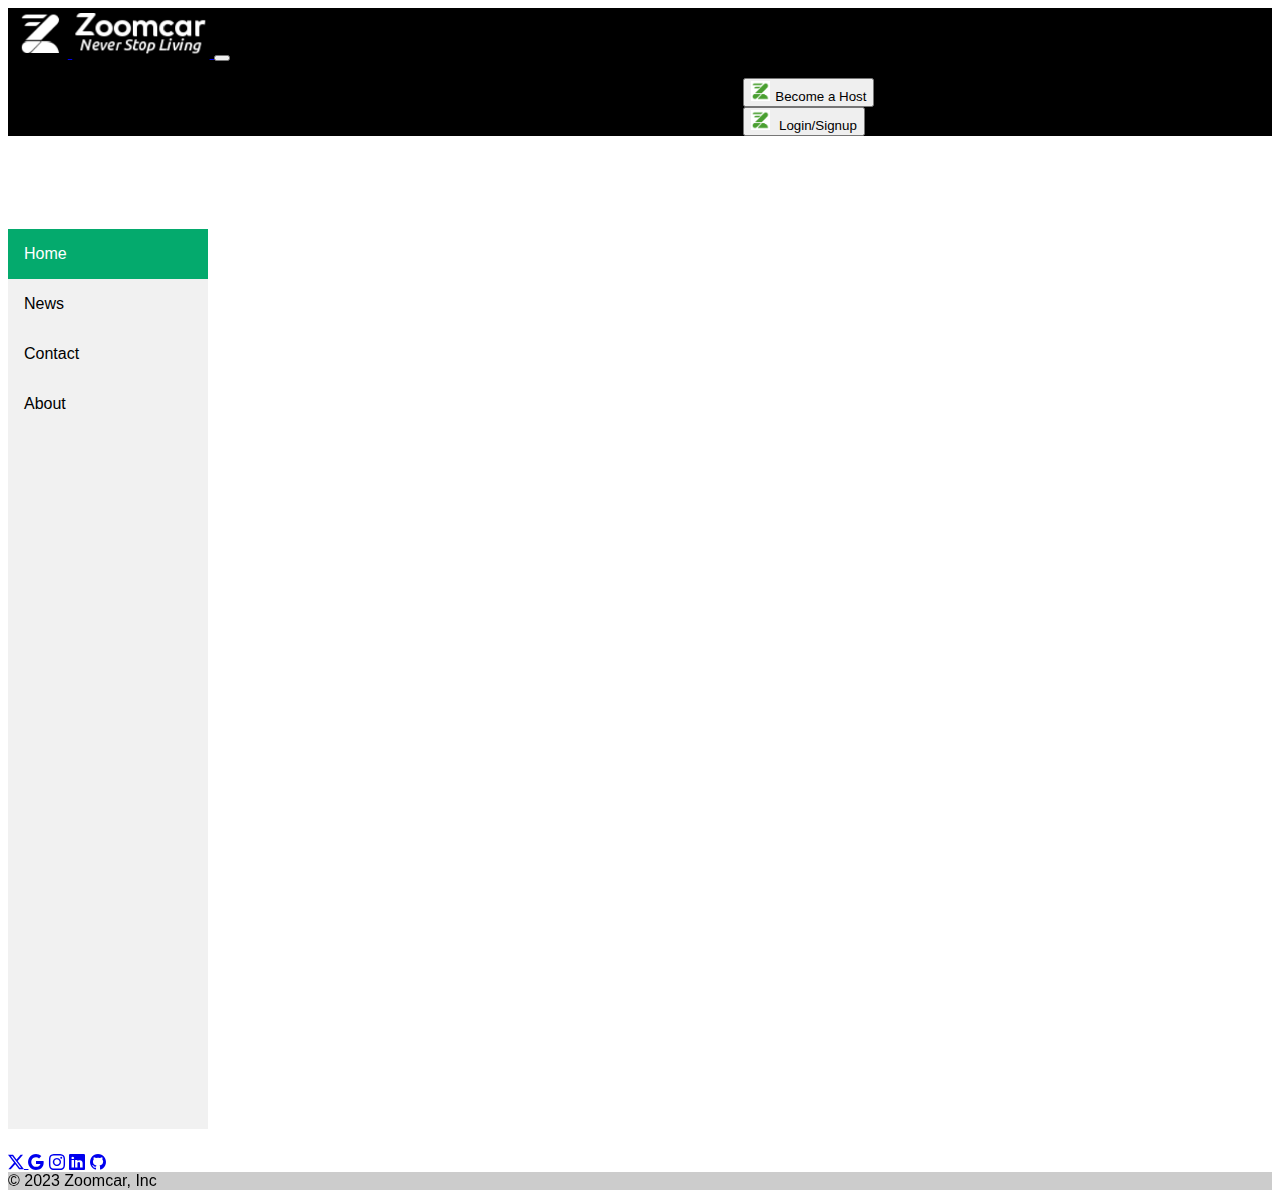
<file: host-dashboard.html>
<!DOCTYPE html>
<html lang="en">

<head>
    <meta charset="UTF-8">
    <meta name="viewport" content="width=device-width, initial-scale=1.0">
    <title>Zoom Car</title>
    <link href="https://cdn.jsdelivr.net/npm/bootstrap@5.3.1/dist/css/bootstrap.min.css" rel="stylesheet"
        integrity="sha384-4bw+/aepP/YC94hEpVNVgiZdgIC5+VKNBQNGCHeKRQN+PtmoHDEXuppvnDJzQIu9" crossorigin="anonymous">
    <link rel="stylesheet" href="./css/styles.css">
    <link rel="stylesheet" href="https://cdn.jsdelivr.net/npm/bootstrap-icons@1.11.0/font/bootstrap-icons.css">
</head>

<body>
    <section>
    <!-- Navbar -->
    <nav class="navbar navbar-expand-lg navbar-dark" style="background-color: black">
        <a class="navbar-brand" href="./index.html">
            <img src="./images/logo.png" alt="" height="50">
            <img src="./images/logo1.png" alt="" height="50">
        </a>
        <button class="navbar-toggler" type="button" data-toggle="collapse" data-target="#navbarSupportedContent" aria-controls="navbarSupportedContent" aria-expanded="false" aria-label="Toggle navigation">
            <span class="navbar-toggler-icon"></span>
        </button>
    
        <div class="collapse navbar-collapse" id="navbarSupportedContent">
            <ul class="navbar-nav">
                <li class="nav-item active">
                    <a href="" class="nav-link" style="font-size: large;">
                        <button class="btn btn-light rounded-pill px-2" type="button">
                            <img class="button-logo" height="20" src="./images/button_logo.png" alt="">Become a Host
                        </button>
                    </a>
                </li>
                <li class="nav-item active">
                    <a href="" class="nav-link">
                        <button class="btn btn-light rounded-pill px-2" type="button">
                            <img class="button-logo" height="20" src="./images/button_logo.png" alt="">  Login/Signup
                        </button>
                    </a>
                </li>
            </ul>
        </div>
    </nav>
    
</section>

<div class="sidebar">
    <a class="active" href="#home">Home</a>
    <a href="#news">News</a>
    <a href="#contact">Contact</a>
    <a href="#about">About</a>
  </div>
  
  <!-- Page content -->
  <div class="content">

  </div>

   <!-- Footer -->
   <footer class="bg-dark text-center text-white" style=" position: relative; ;z-index: 1;">
    <!-- Grid container -->
    <div class="container p-4 pb-0">
        <!-- Section: Social media -->
        <section class="mb-4">

            <!-- Twitter -->
            <a class="btn btn-outline-light btn-floating m-1" href="#!" role="button">
                <i class="bi bi-twitter-x"></i>
                </a>

            <!-- Google -->
            <a class="btn btn-outline-light btn-floating m-1" href="#!" role="button">
                <i class="bi bi-google"></i></a>

            <!-- Instagram -->
            <a class="btn btn-outline-light btn-floating m-1" href="#!" role="button">
                <i class="bi bi-instagram"></i></a>

            <!-- Linkedin -->
            <a class="btn btn-outline-light btn-floating m-1" href="#!" role="button">
                <i class="bi bi-linkedin"></i></a>

            <!-- Github -->
            <a class="btn btn-outline-light btn-floating m-1" href="#!" role="button">
                <i class="bi bi-github"></i></a>
        </section>
        <!-- Section: Social media -->
    </div>
    <!-- Grid container -->

    <!-- Copyright -->
    <div class="text-center p-3" style="background-color: rgba(0, 0, 0, 0.2);">
        © 2023 Zoomcar, Inc
    </div>
    
</footer>
<script src="https://code.jquery.com/jquery-3.6.0.min.js"></script>
<script src="https://maxcdn.bootstrapcdn.com/bootstrap/4.5.2/js/bootstrap.min.js"></script>
</body>
</file>
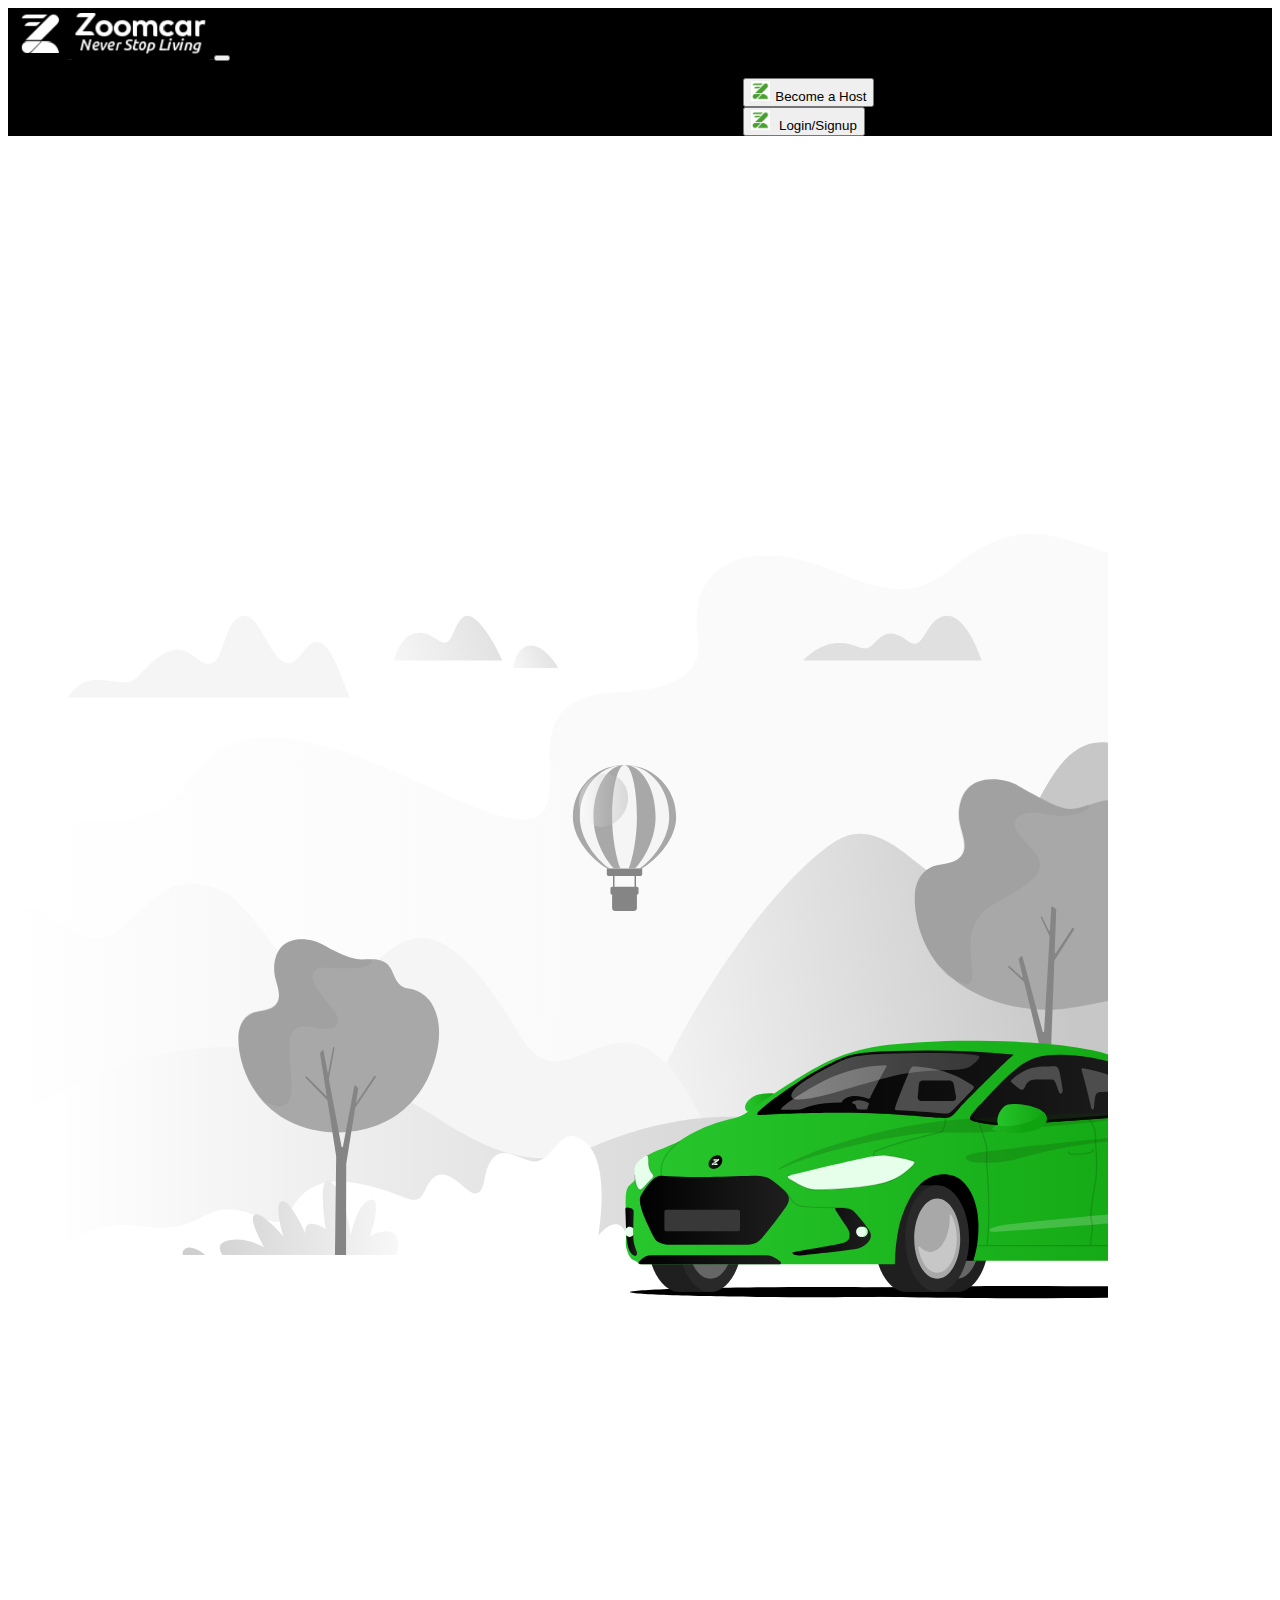
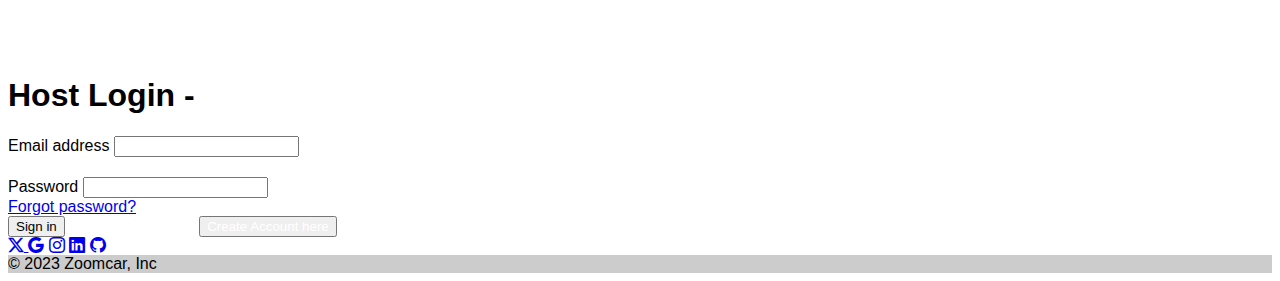
<file: host-login.html>
<!DOCTYPE html>
<html lang="en">
<head>
    <meta charset="UTF-8">
    <meta name="viewport" content="width=device-width, initial-scale=1.0">
    <title> Host Login Page</title>
    <link href="https://cdn.jsdelivr.net/npm/bootstrap@5.3.1/dist/css/bootstrap.min.css" rel="stylesheet"
    integrity="sha384-4bw+/aepP/YC94hEpVNVgiZdgIC5+VKNBQNGCHeKRQN+PtmoHDEXuppvnDJzQIu9" crossorigin="anonymous">
    <link rel="stylesheet" href="./css/styles.css">
    <link rel="stylesheet" href="https://cdn.jsdelivr.net/npm/bootstrap-icons@1.11.0/font/bootstrap-icons.css">
</head>
<body>
     <!-- Navbar -->
     <nav class="navbar navbar-expand-lg navbar-dark" style="background-color: black">
      <a class="navbar-brand" href="./index.html">
          <img src="./images/logo.png" alt="" height="50">
          <img src="./images/logo1.png" alt="" height="50">
      </a>
      <button class="navbar-toggler" type="button" data-toggle="collapse" data-target="#navbarSupportedContent" aria-controls="navbarSupportedContent" aria-expanded="false" aria-label="Toggle navigation">
          <span class="navbar-toggler-icon"></span>
      </button>
  
      <div class="collapse navbar-collapse" id="navbarSupportedContent">
          <ul class="navbar-nav">
              <li class="nav-item active">
                  <a href="" class="nav-link" style="font-size: large;">
                      <button class="btn btn-light rounded-pill px-2" type="button">
                          <img class="button-logo" height="20" src="./images/button_logo.png" alt="">Become a Host
                      </button>
                  </a>
              </li>
              <li class="nav-item active">
                  <a href="" class="nav-link">
                      <button class="btn btn-light rounded-pill px-2" type="button">
                          <img class="button-logo" height="20" src="./images/button_logo.png" alt="">  Login/Signup
                      </button>
                  </a>
              </li>
          </ul>
      </div>
  </nav>
  
    <section>
        <section class="vh-100">
            <div class="container py-5 h-100">
              <div class="row d-flex align-items-center justify-content-center h-100">
                <div class="col-md-8 col-lg-7 col-xl-6">
                  <img src="./images/login page img.svg" height="1500" width="1100" style="border-radius: 40px;"
                    class="img-fluid" alt="Phone image">
                </div>
                <div class="col-md-7 col-lg-5 col-xl-5 offset-xl-1">
                  <h1>Host Login - </h1>
                  <form>
                    <!-- Email input -->
                    <div class="form-outline mb-4">
                      <label class="form-label" for="form1Example13">Email address</label>
                      <input type="email" id="form1Example13" class="form-control form-control-lg" />
                     
                    </div>
          
                    <!-- Password input -->
                    <div class="form-outline mb-4">
                        <label class="form-label" for="form1Example23">Password</label>
                        <input type="password" id="form1Example23" class="form-control form-control-lg" />
                     
                    </div>
          
                    <div class="d-flex justify-content-around align-items-center mb-4">
                      <!-- Checkbox -->
                      <div class="form-check">

                      </div>
                      <a href="#!">Forgot password?</a>

                    </div>
          
                    <!-- Submit button -->
                    <button type="submit" style="margin-right: 130px;"  class="btn btn-primary btn-lg btn-block">Sign in</button>
                    <button type="submit"   class="btn btn-primary btn-lg btn-block"><a style="color: white; text-decoration: none;" href="./host-signup.html">Create Account here</a></button>
                  </form>
                </div>
              </div>
            </div>
          </section>
    </section>

 <!-- Footer -->
 <footer class="bg-dark text-center text-white">
    <!-- Grid container -->
    <div class="container p-4 pb-0">
        <!-- Section: Social media -->
        <section class="mb-4">

            <!-- Twitter -->
            <a class="btn btn-outline-light btn-floating m-1" href="#!" role="button">
                <i class="bi bi-twitter-x"></i>
                </a>

            <!-- Google -->
            <a class="btn btn-outline-light btn-floating m-1" href="#!" role="button">
                <i class="bi bi-google"></i></a>

            <!-- Instagram -->
            <a class="btn btn-outline-light btn-floating m-1" href="#!" role="button">
                <i class="bi bi-instagram"></i></a>

            <!-- Linkedin -->
            <a class="btn btn-outline-light btn-floating m-1" href="#!" role="button">
                <i class="bi bi-linkedin"></i></a>

            <!-- Github -->
            <a class="btn btn-outline-light btn-floating m-1" href="#!" role="button">
                <i class="bi bi-github"></i></a>
        </section>
        <!-- Section: Social media -->
    </div>
    <!-- Grid container -->

    <!-- Copyright -->
    <div class="text-center p-3" style="background-color: rgba(0, 0, 0, 0.2);">
        © 2023 Zoomcar, Inc
    </div>
    
</footer>
    
<script src="https://code.jquery.com/jquery-3.6.0.min.js"></script>
<script src="https://maxcdn.bootstrapcdn.com/bootstrap/4.5.2/js/bootstrap.min.js"></script>   
</body>
</html>
</file>
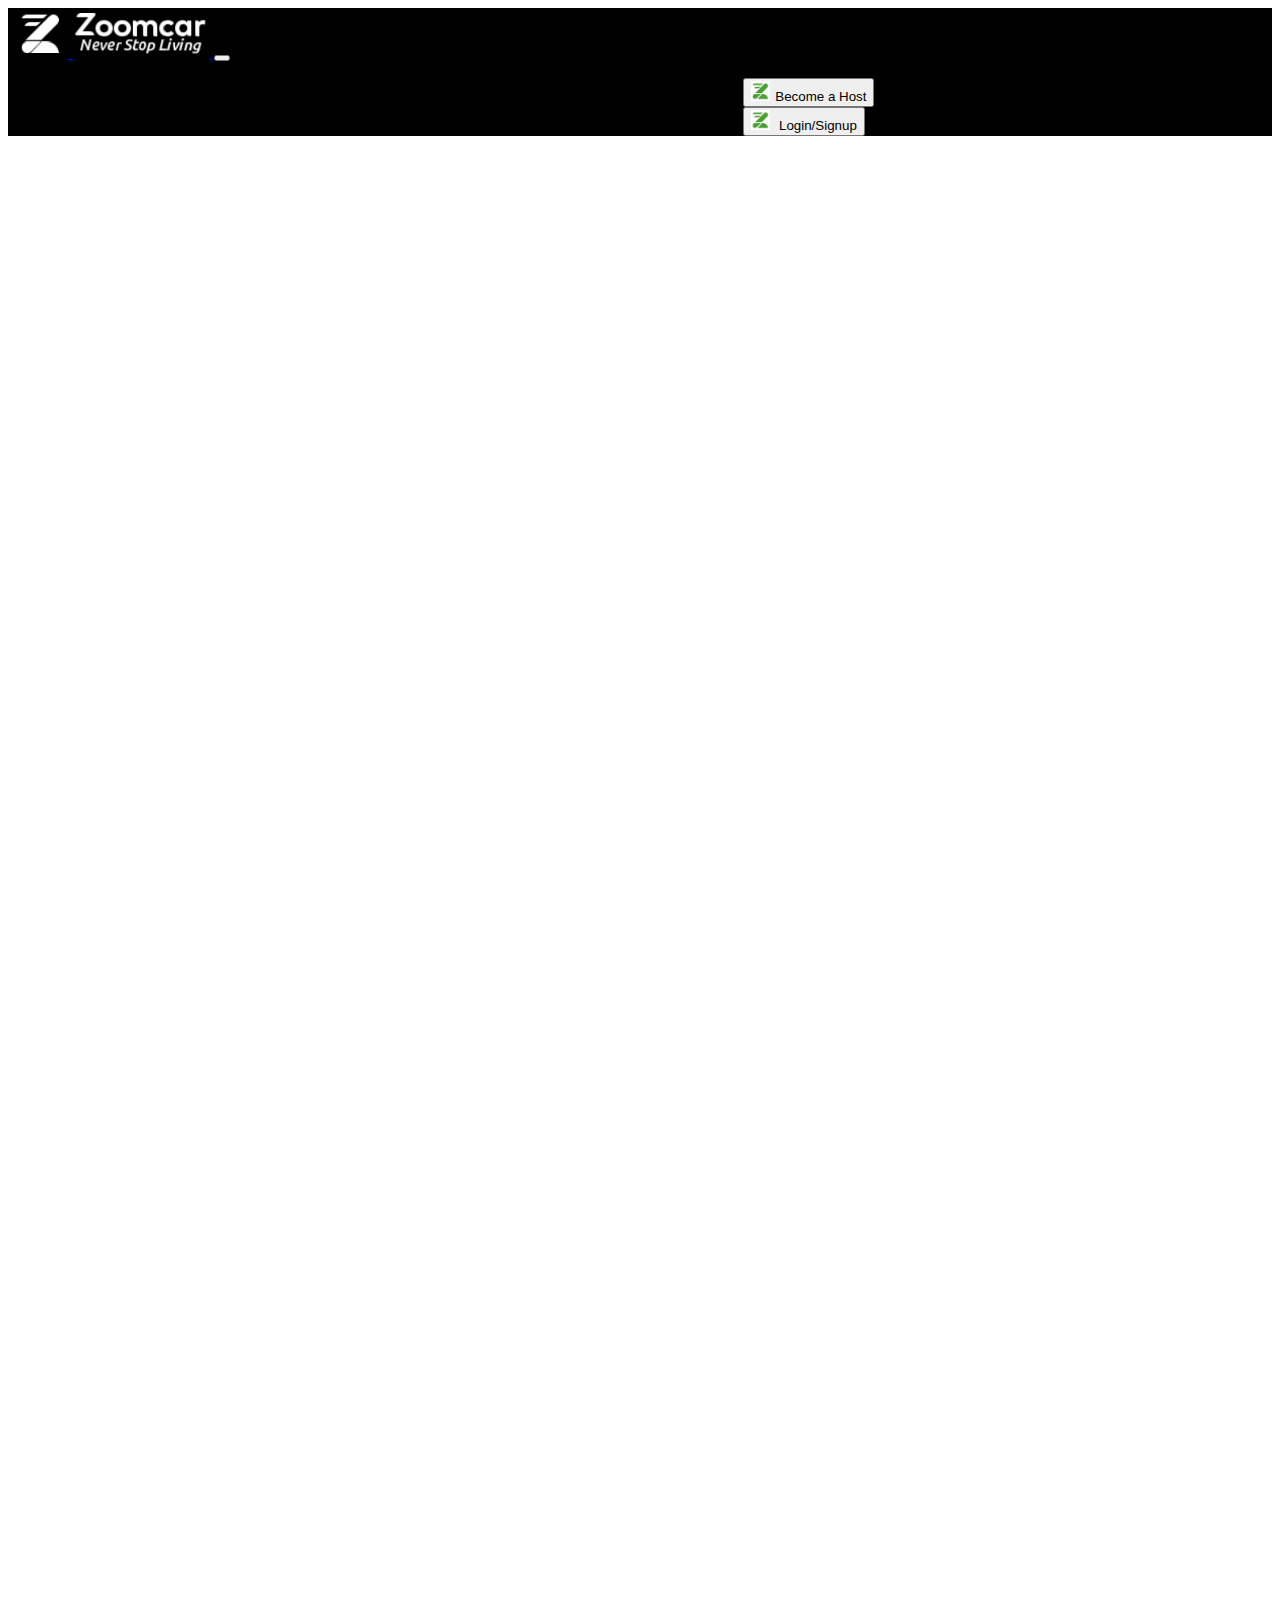
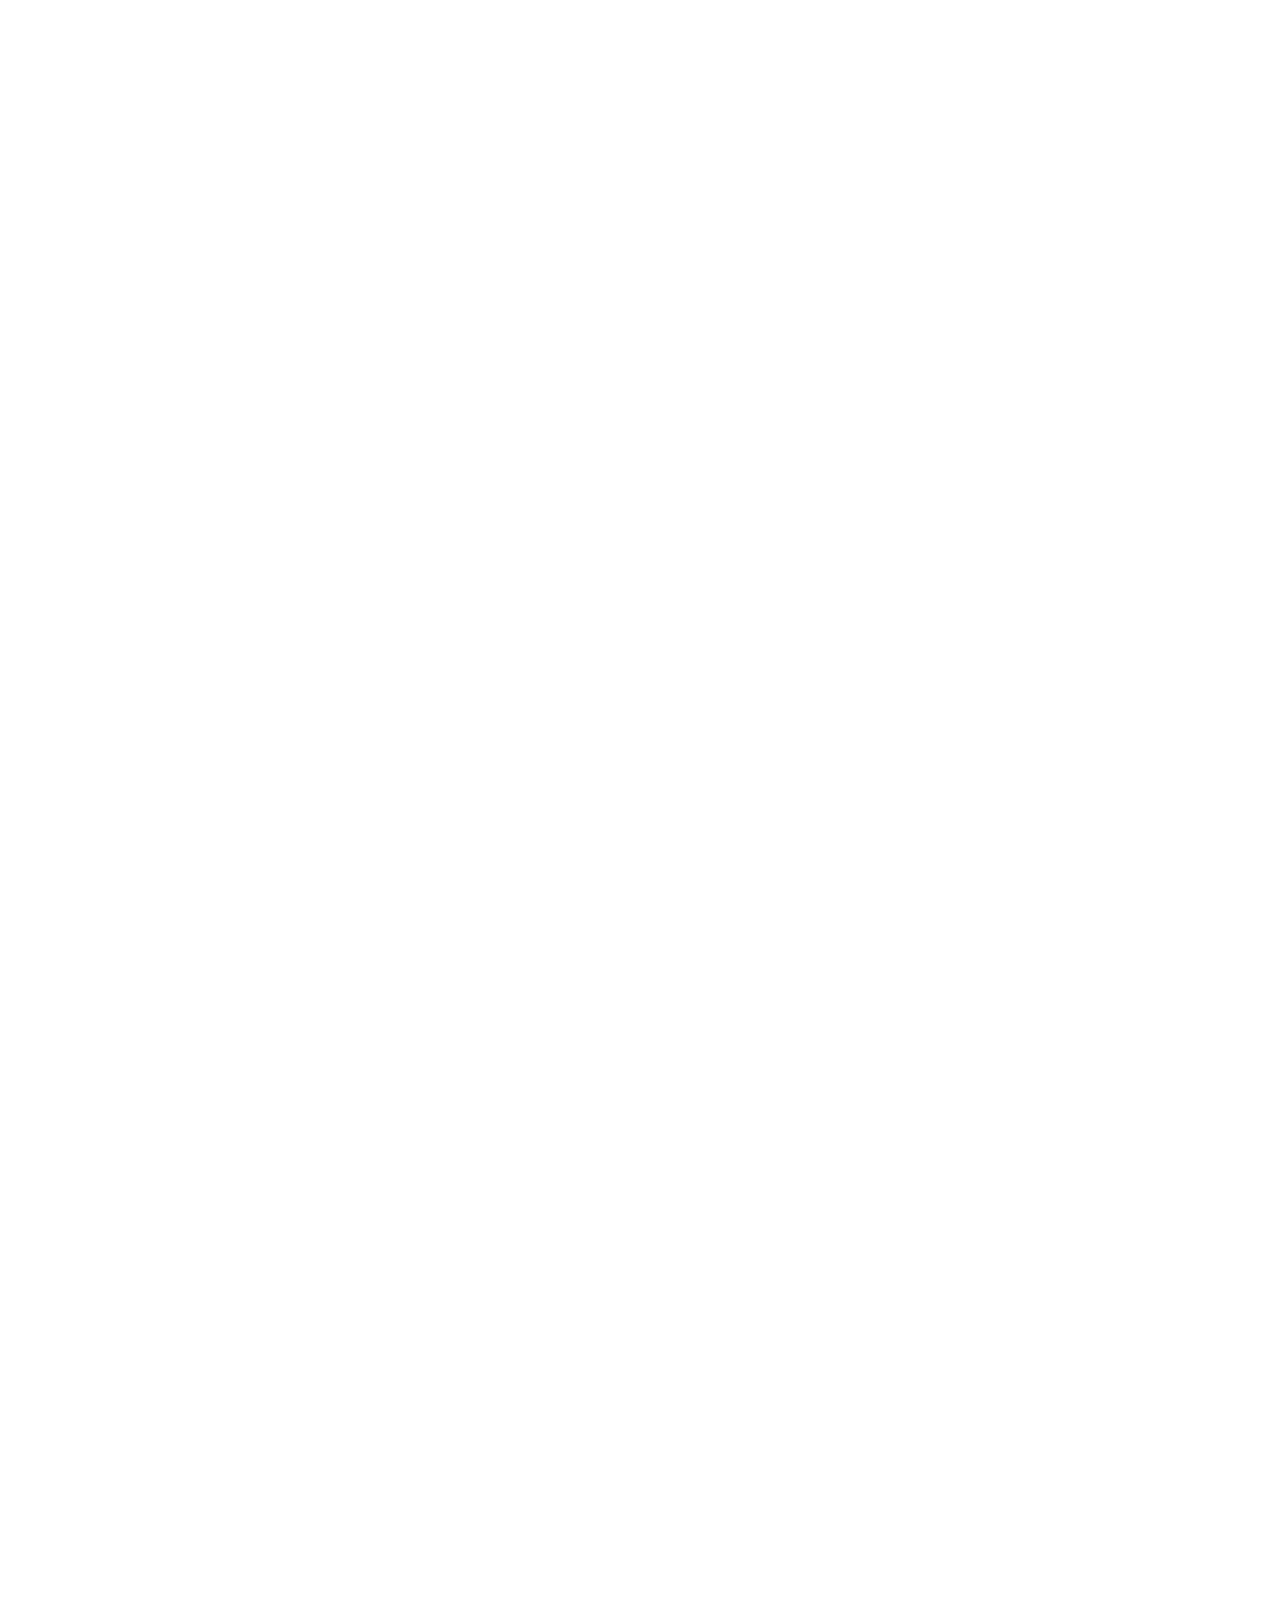
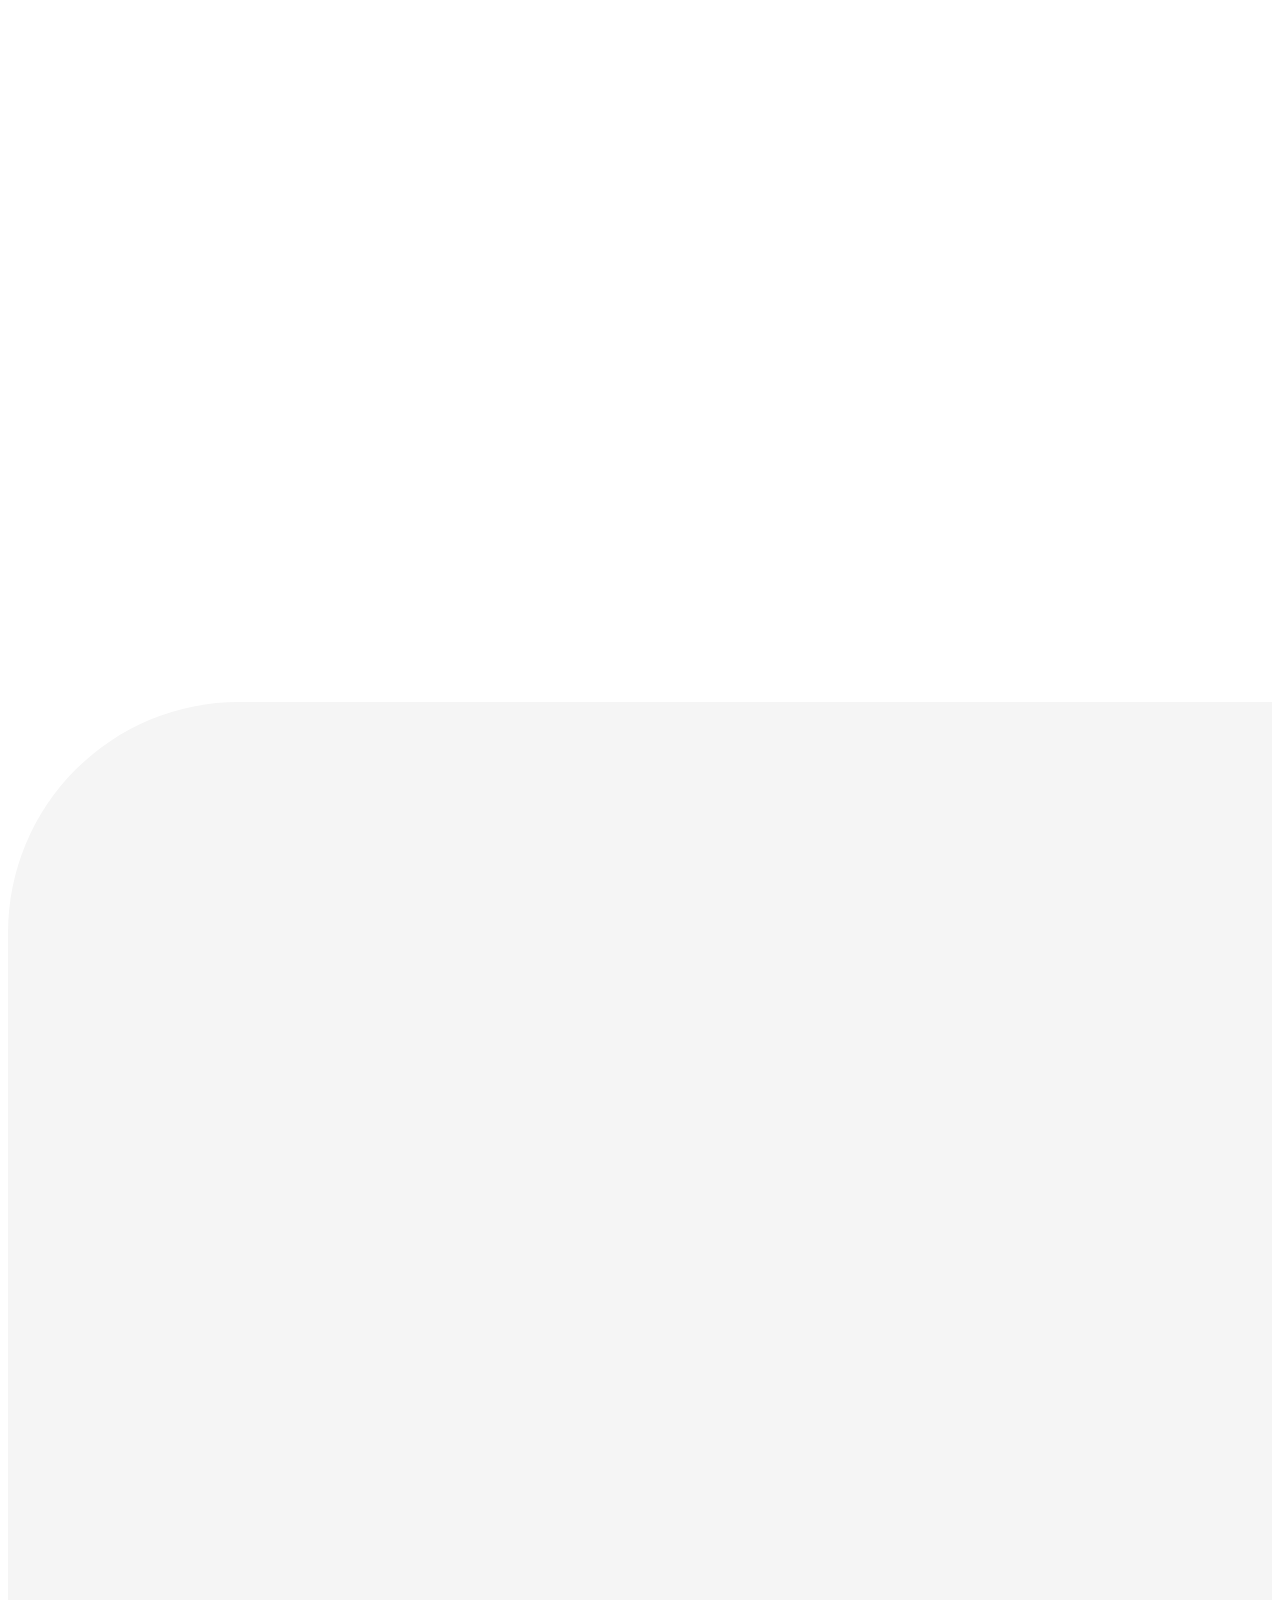
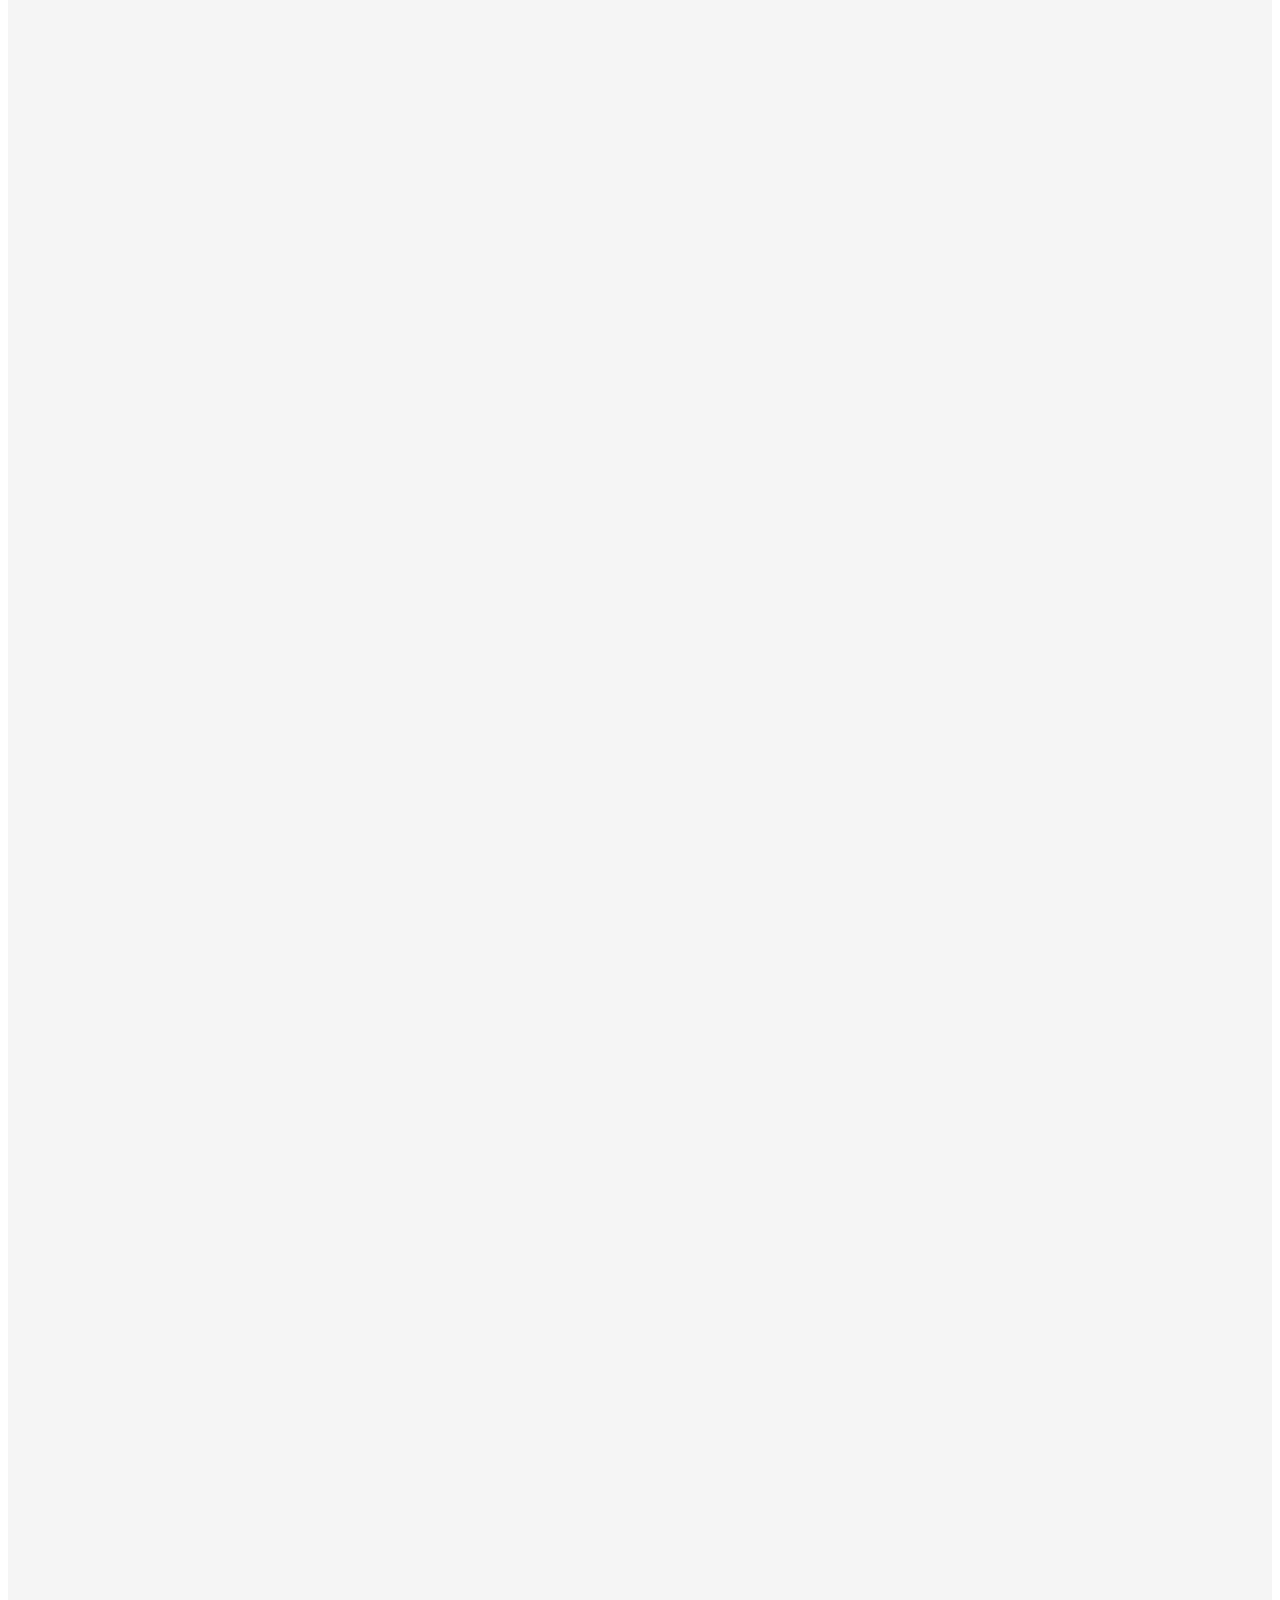
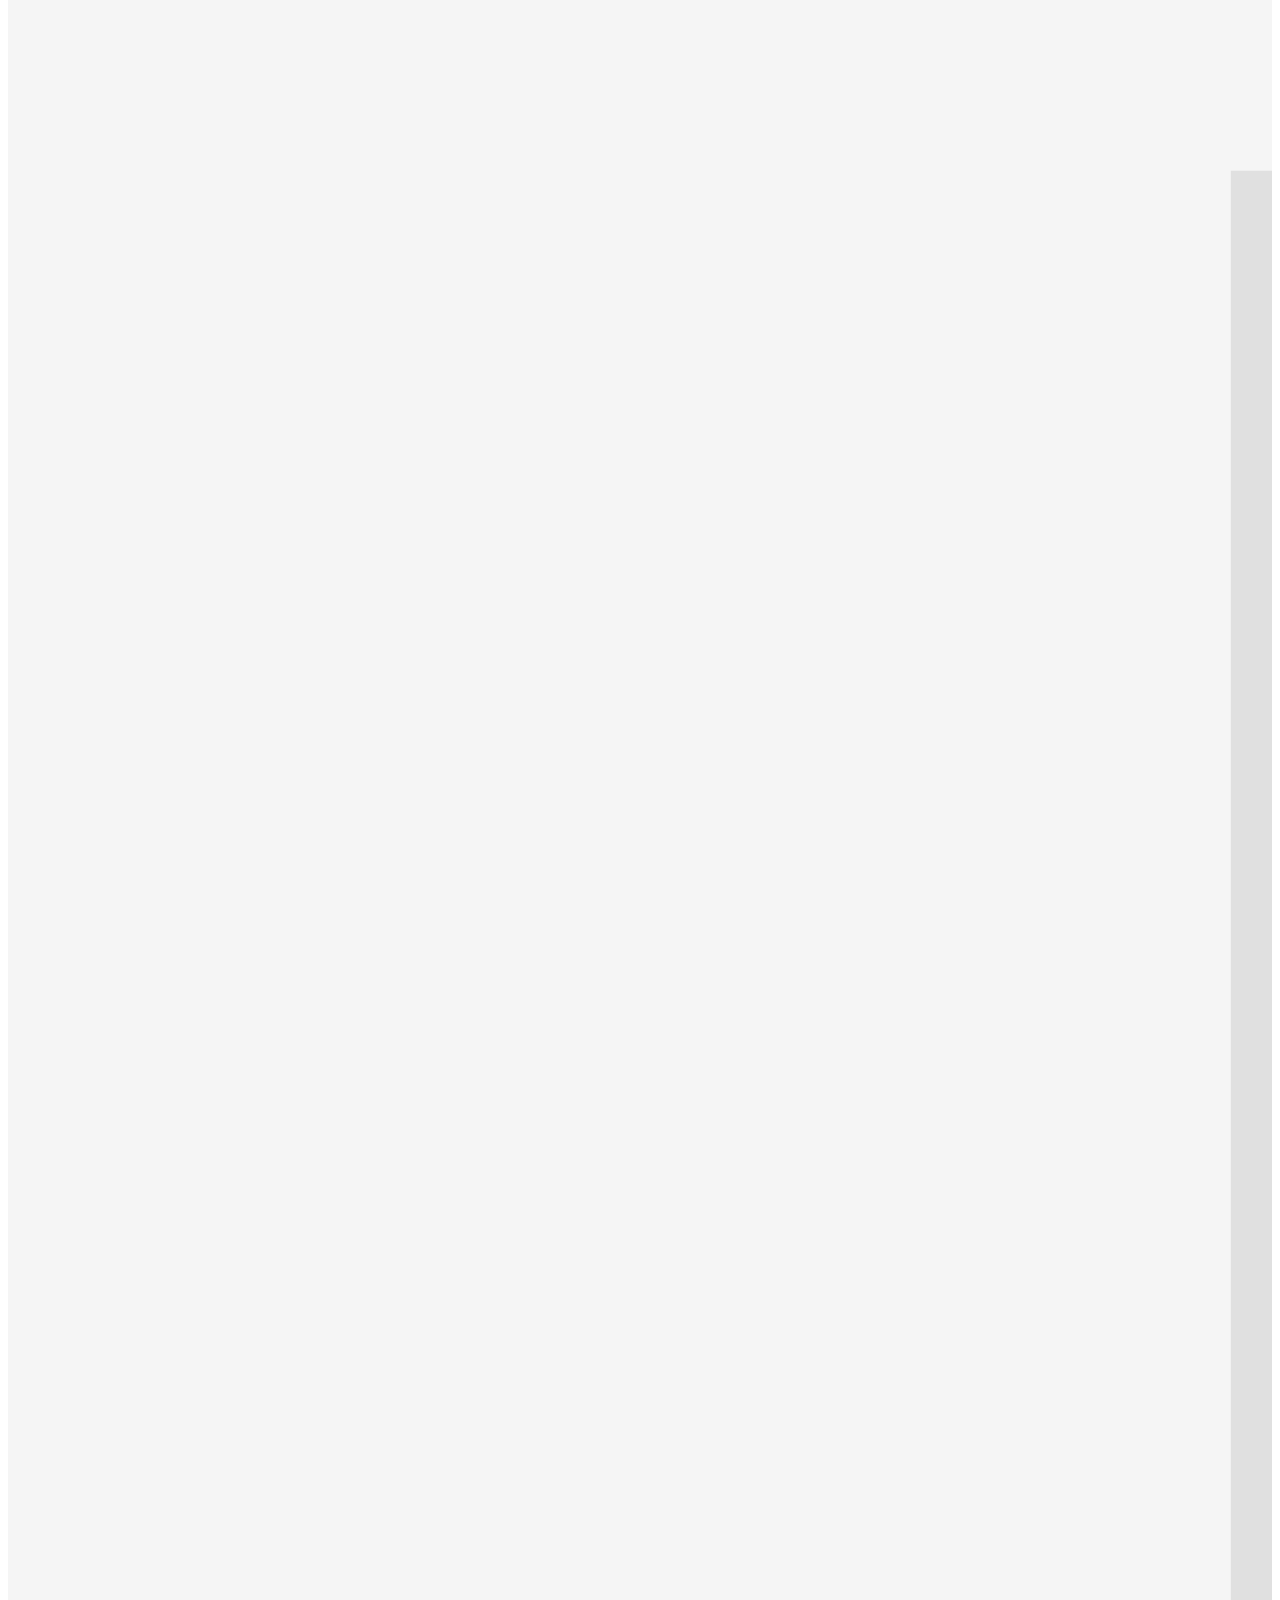
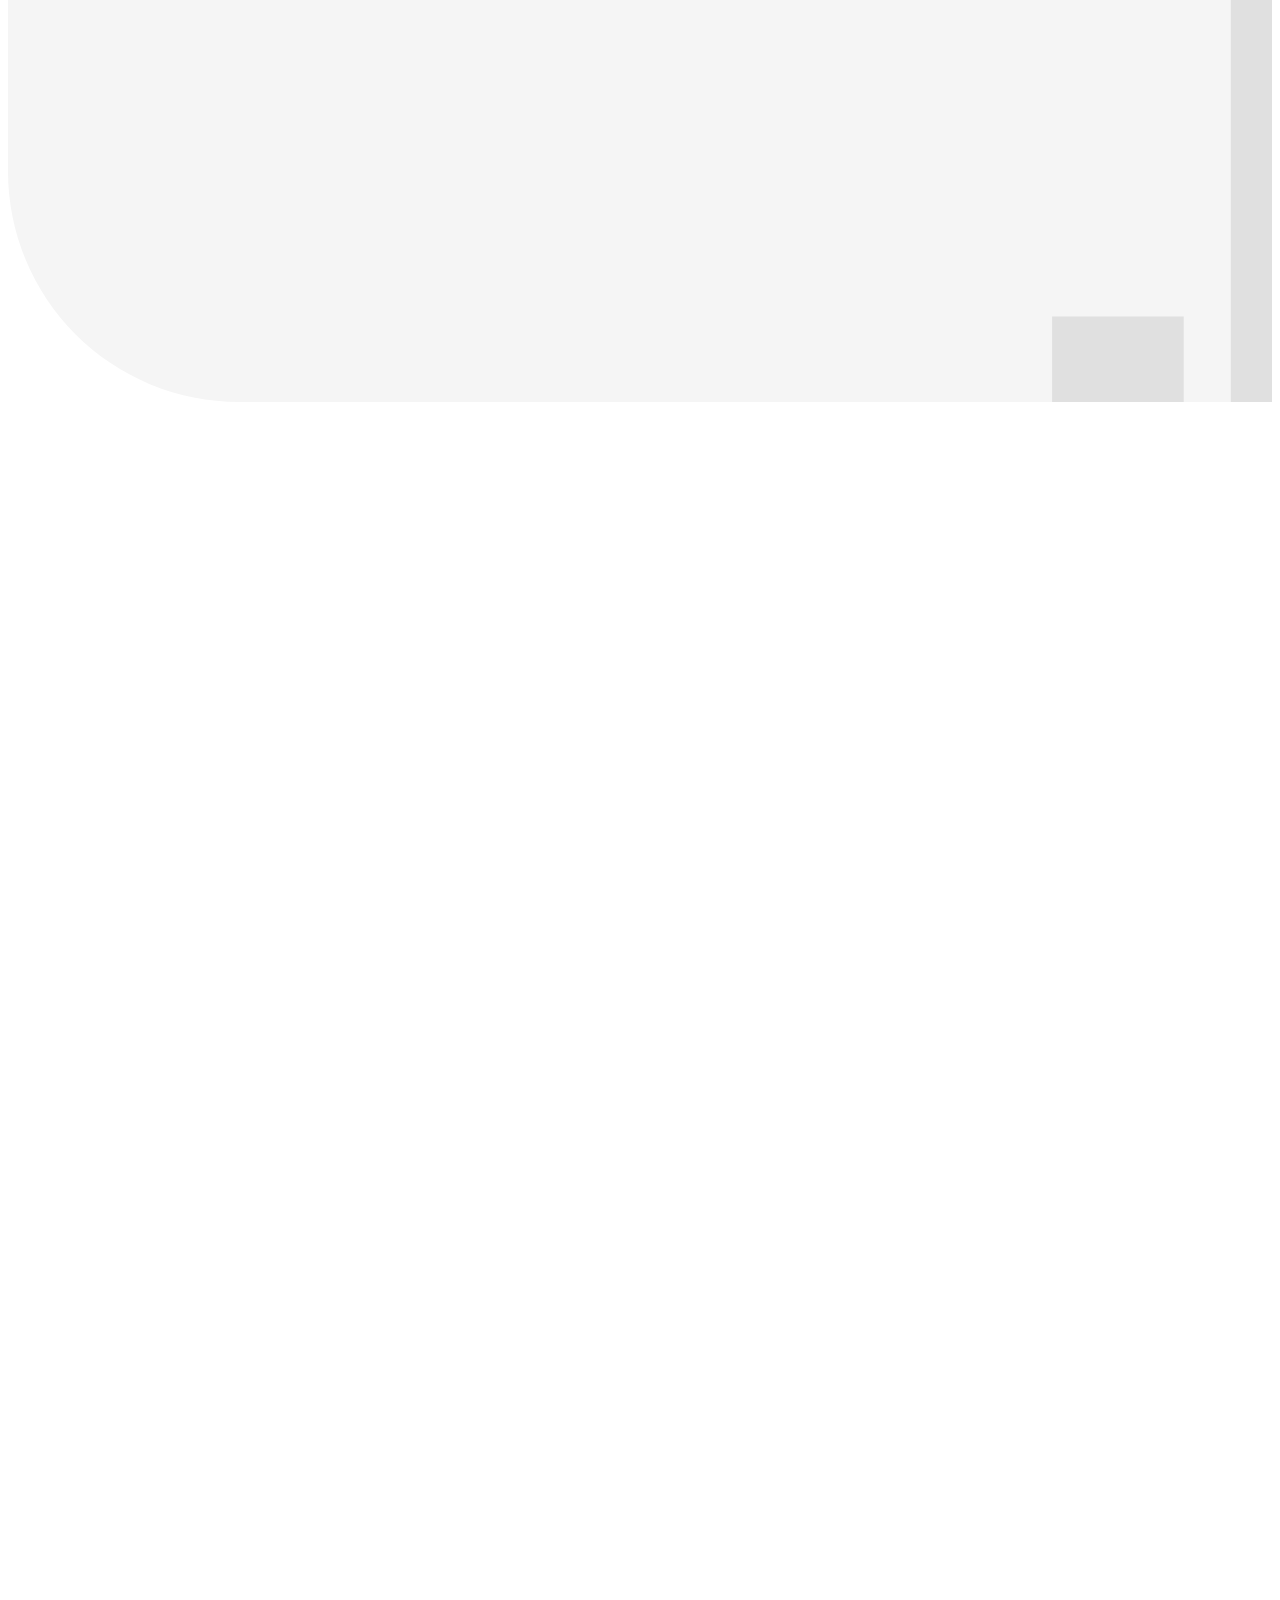
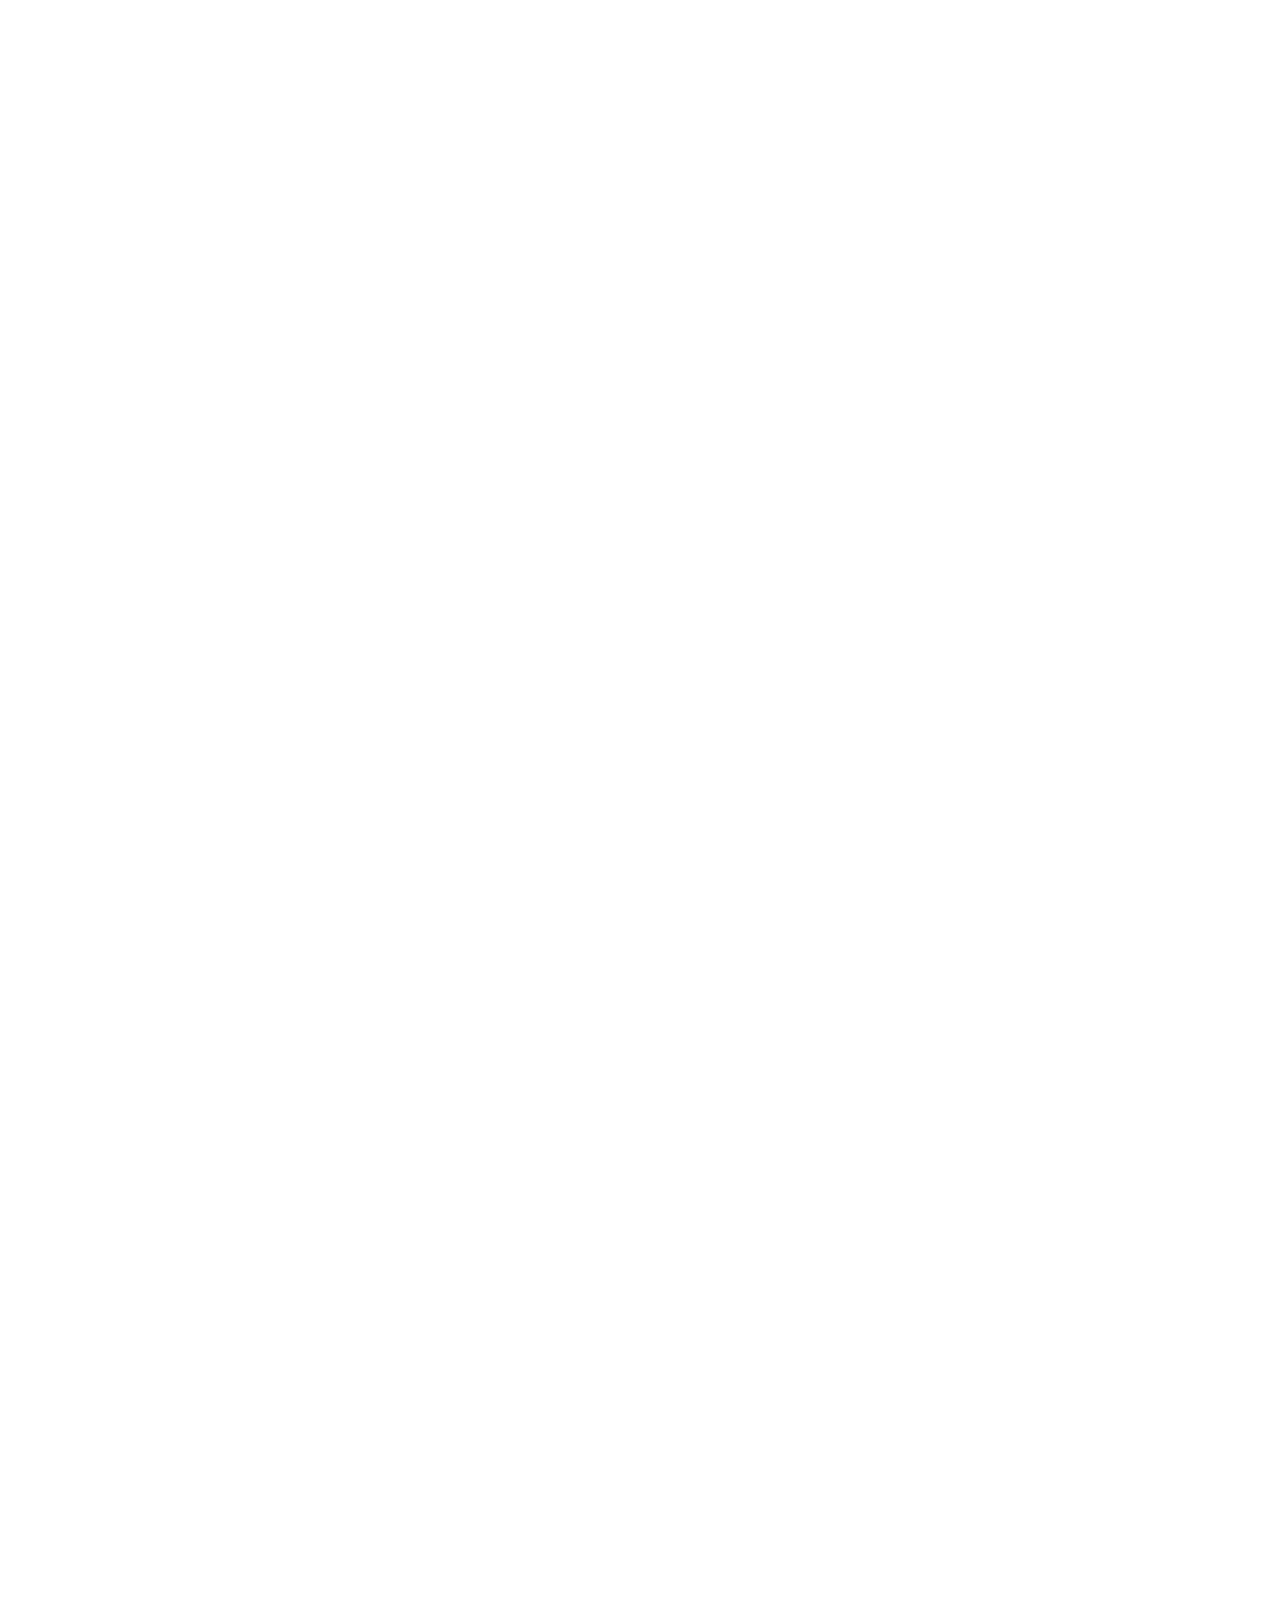
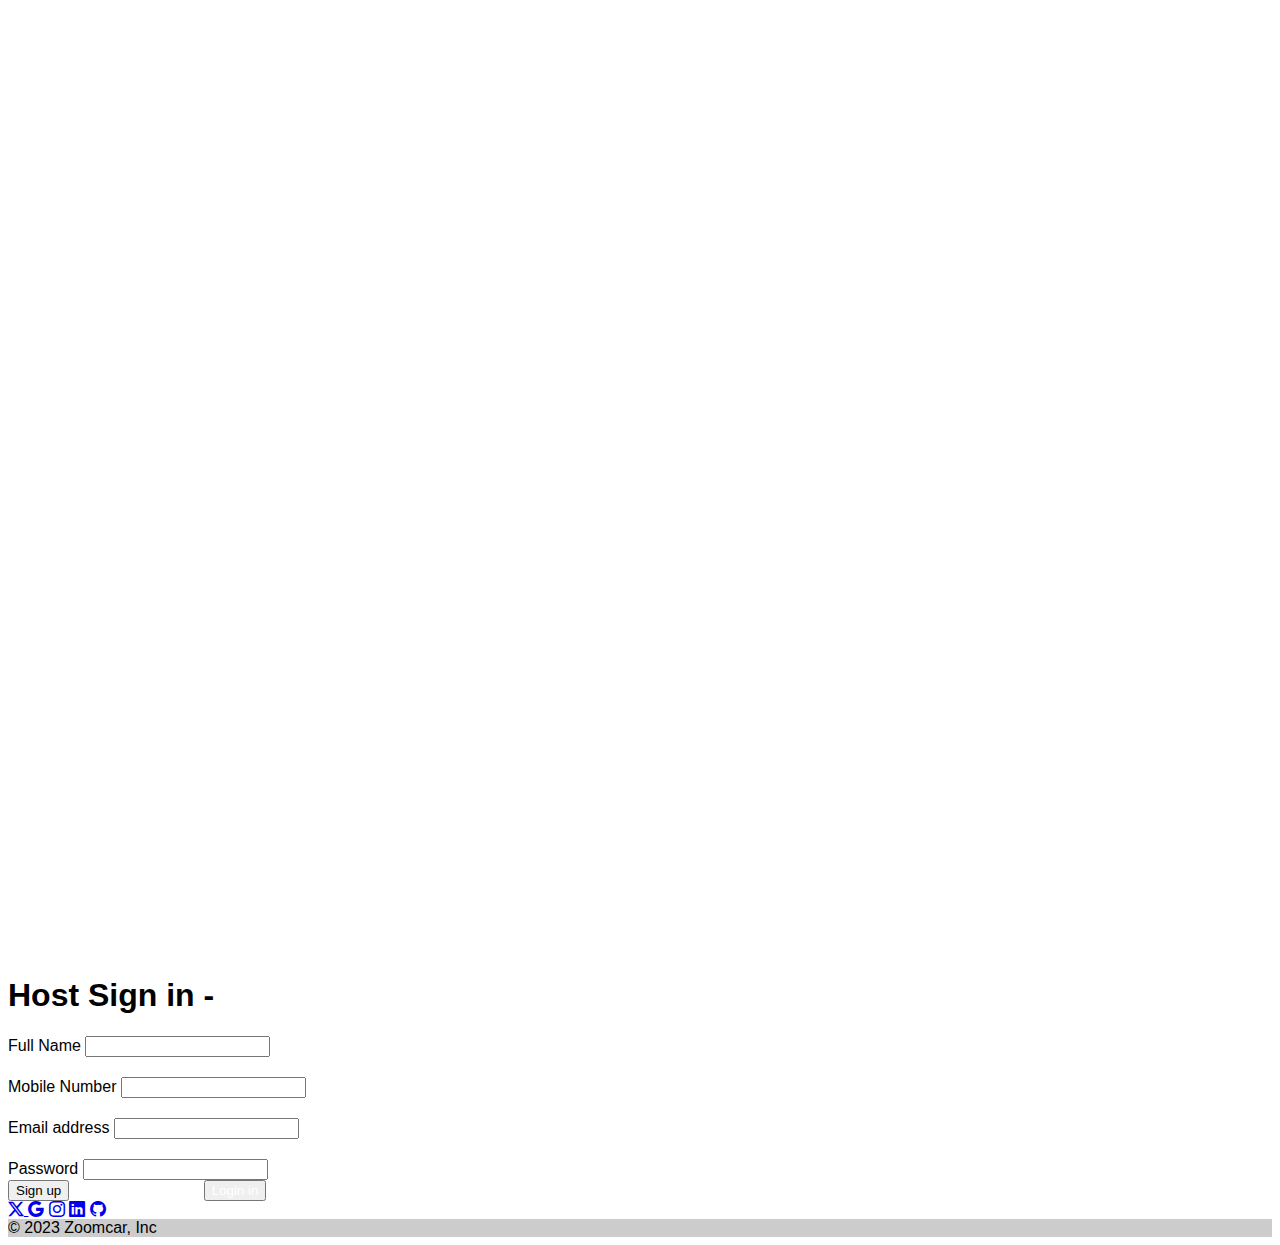
<file: host-signup.html>
<!DOCTYPE html>
<html lang="en">
<head>
    <meta charset="UTF-8">
    <meta name="viewport" content="width=device-width, initial-scale=1.0">
    <title> Host Sign Up Page</title>
    <link href="https://cdn.jsdelivr.net/npm/bootstrap@5.3.1/dist/css/bootstrap.min.css" rel="stylesheet"
    integrity="sha384-4bw+/aepP/YC94hEpVNVgiZdgIC5+VKNBQNGCHeKRQN+PtmoHDEXuppvnDJzQIu9" crossorigin="anonymous">
    <link rel="stylesheet" href="./css/styles.css">
    <link rel="stylesheet" href="https://cdn.jsdelivr.net/npm/bootstrap-icons@1.11.0/font/bootstrap-icons.css">
</head>
<body>
     <!-- Navbar -->
     <nav class="navbar navbar-expand-lg navbar-dark" style="background-color: black">
        <a class="navbar-brand" href="./index.html">
            <img src="./images/logo.png" alt="" height="50">
            <img src="./images/logo1.png" alt="" height="50">
        </a>
        <button class="navbar-toggler" type="button" data-toggle="collapse" data-target="#navbarSupportedContent" aria-controls="navbarSupportedContent" aria-expanded="false" aria-label="Toggle navigation">
            <span class="navbar-toggler-icon"></span>
        </button>
    
        <div class="collapse navbar-collapse" id="navbarSupportedContent">
            <ul class="navbar-nav">
                <li class="nav-item active">
                    <a href="" class="nav-link" style="font-size: large;">
                        <button class="btn btn-light rounded-pill px-2" type="button">
                            <img class="button-logo" height="20" src="./images/button_logo.png" alt="">Become a Host
                        </button>
                    </a>
                </li>
                <li class="nav-item active">
                    <a href="" class="nav-link">
                        <button class="btn btn-light rounded-pill px-2" type="button">
                            <img class="button-logo" height="20" src="./images/button_logo.png" alt="">  Login/Signup
                        </button>
                    </a>
                </li>
            </ul>
        </div>
    </nav>
    
    <section>
        <section >
            <div class="container py-5 h-100">
              <div class="row d-flex align-items-center justify-content-center h-100">
                <div class="col-md-8 col-lg-7 col-xl-6">
                  <img src="./images/signup page.svg" height="12000" width="9000"  style="border-radius: 40px;"
                    class="img-fluid" alt="Phone image">
                </div>
                <div class="col-md-7 col-lg-5 col-xl-5 offset-xl-1">
                    <h1>Host Sign in - </h1>
                  <form>
                    <!-- first name -->
                    <div class="form-outline mb-4">
                        <label class="form-label" for="form1Example13">Full Name</label>
                        <input type="email" id="form1Example13" class="form-control form-control-lg" />
                    
                    <!-- last name -->
                    <div class="form-outline mb-4">
                        <label class="form-label" for="form1Example13">Mobile Number</label>
                        <input type="email" id="form1Example13" class="form-control form-control-lg" />
                       
                       

                    <!-- Email input -->
                    <div class="form-outline mb-4">
                      <label class="form-label" for="form1Example13">Email address</label>
                      <input type="email" id="form1Example13" class="form-control form-control-lg" />
                     
                    </div>
          
                    <!-- Password input -->
                    <div class="form-outline mb-4">
                        <label class="form-label" for="form1Example23">Password</label>
                        <input type="password" id="form1Example23" class="form-control form-control-lg" />
                     
                    </div>
          
                    
          
                    <!-- Submit button -->
                    <button type="submit" style="margin-right: 130px;" class="btn btn-primary btn-lg btn-block">Sign up</button>
                    <button type="submit"   class="btn btn-primary btn-lg btn-block"><a style="color: white; text-decoration: none;" href="./login.html">Login in</a></button>
                  </form>
                </div>
              </div>
            </div>
          </section>
    </section>

 <!-- Footer -->
 <footer class="bg-dark text-center text-white">
    <!-- Grid container -->
    <div class="container p-4 pb-0">    
        <!-- Section: Social media -->
        <section class="mb-4">

            <!-- Twitter -->
            <a class="btn btn-outline-light btn-floating m-1" href="#!" role="button">
                <i class="bi bi-twitter-x"></i>
                </a>

            <!-- Google -->
            <a class="btn btn-outline-light btn-floating m-1" href="#!" role="button">
                <i class="bi bi-google"></i></a>

            <!-- Instagram -->
            <a class="btn btn-outline-light btn-floating m-1" href="#!" role="button">
                <i class="bi bi-instagram"></i></a>

            <!-- Linkedin -->
            <a class="btn btn-outline-light btn-floating m-1" href="#!" role="button">
                <i class="bi bi-linkedin"></i></a>

            <!-- Github -->
            <a class="btn btn-outline-light btn-floating m-1" href="#!" role="button">
                <i class="bi bi-github"></i></a>
        </section>
        <!-- Section: Social media -->
    </div>
    <!-- Grid container -->

    <!-- Copyright -->
    <div class="text-center p-3" style="background-color: rgba(0, 0, 0, 0.2);">
        © 2023 Zoomcar, Inc
    </div>
    
</footer>
    
<script src="https://code.jquery.com/jquery-3.6.0.min.js"></script>
<script src="https://maxcdn.bootstrapcdn.com/bootstrap/4.5.2/js/bootstrap.min.js"></script>
</body>
</html>
</file>
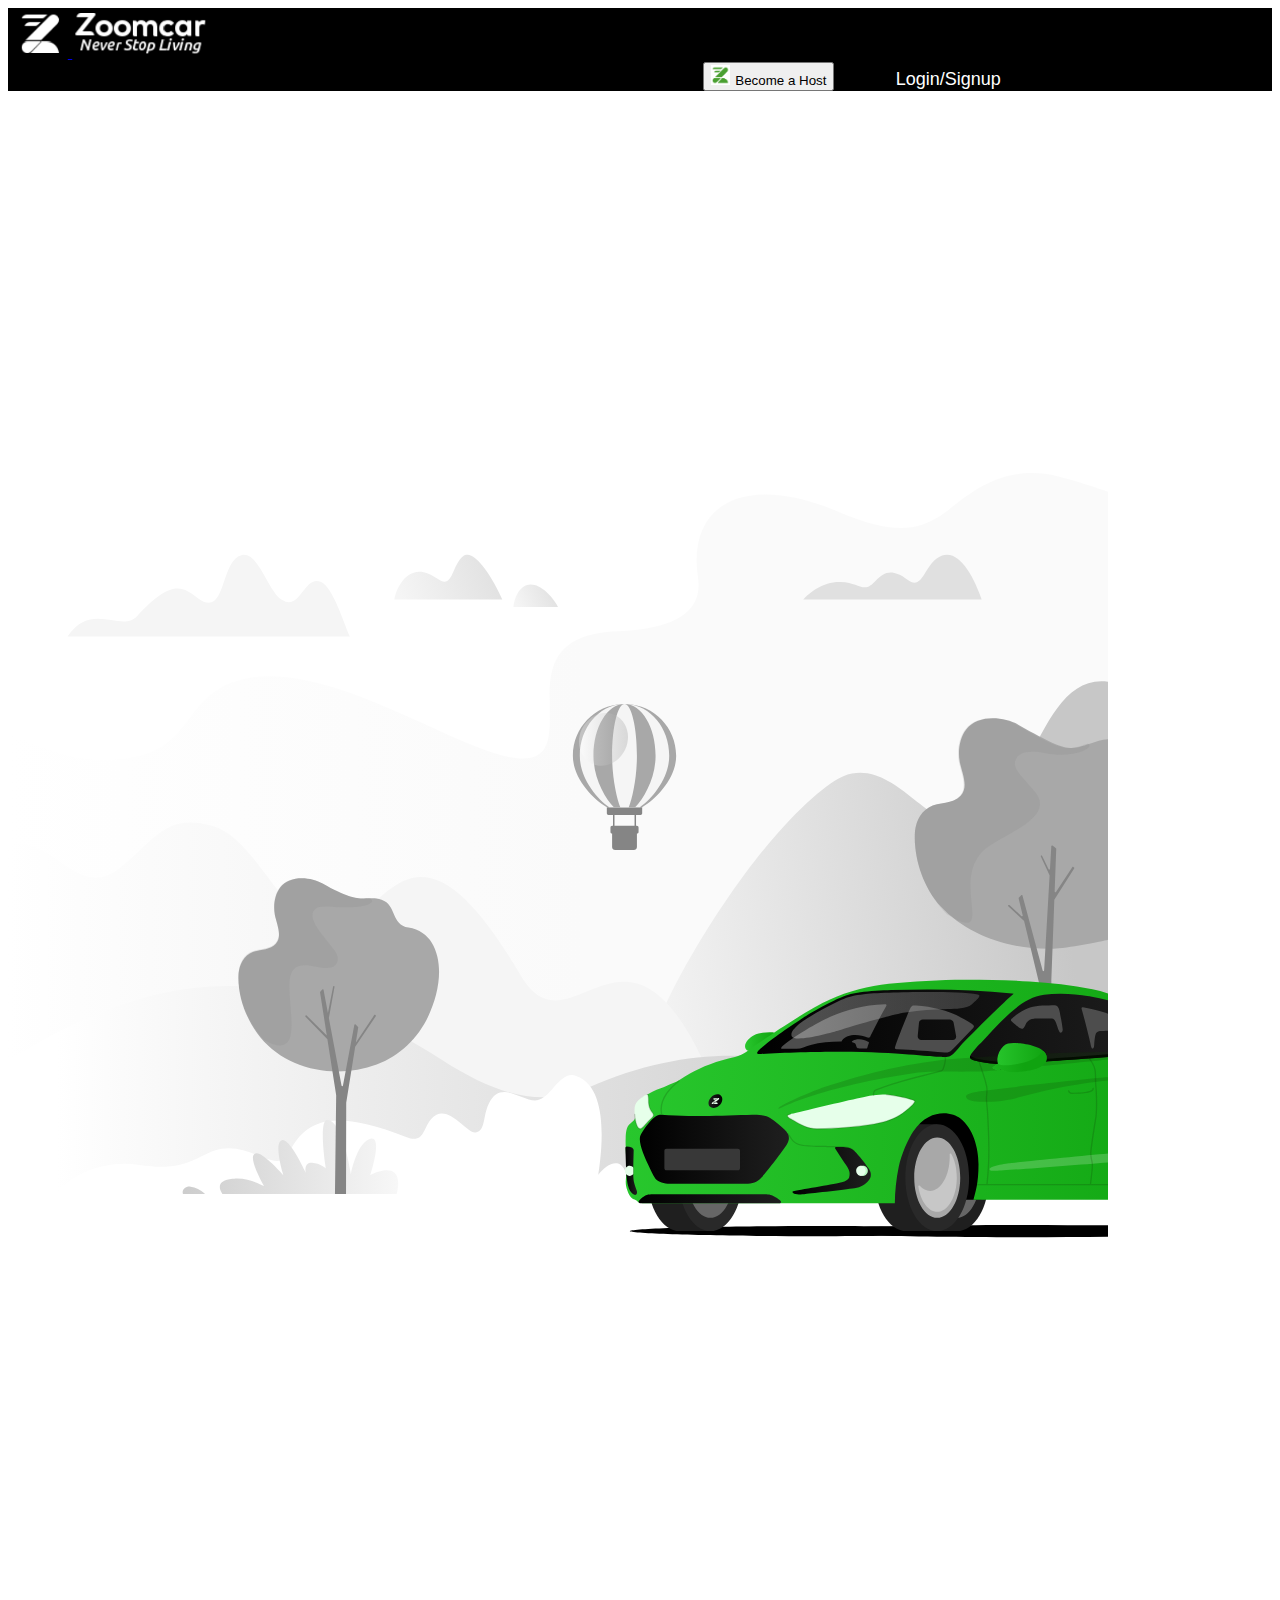
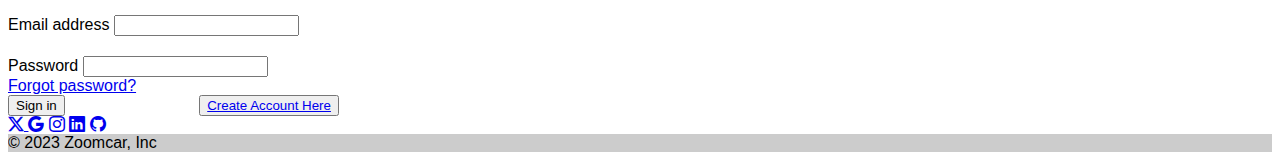
<file: login.html>
<!DOCTYPE html>
<html lang="en">
<head>
    <meta charset="UTF-8">
    <meta name="viewport" content="width=device-width, initial-scale=1.0">
    <title>Login Page</title>
    <link href="https://cdn.jsdelivr.net/npm/bootstrap@5.3.1/dist/css/bootstrap.min.css" rel="stylesheet"
    integrity="sha384-4bw+/aepP/YC94hEpVNVgiZdgIC5+VKNBQNGCHeKRQN+PtmoHDEXuppvnDJzQIu9" crossorigin="anonymous">
    <link rel="stylesheet" href="./css/styles.css">
    <link rel="stylesheet" href="https://cdn.jsdelivr.net/npm/bootstrap-icons@1.11.0/font/bootstrap-icons.css">
</head>
<body>
     <!-- Navbar -->
     <nav class="navbar navbar-expand-lg navbar-dark" style="background-color: black">
        <a class="navbar-brand" href="#">

            <img src="./images/logo.png" alt="" height="50">
            <img src="./images/logo1.png" alt="" height="50">
        </a>

        <div class="collapse navbar-collapse">
            <a href="" style="font-size: large;"><button class="btn btn-light rounded-pill px-2" type="button"><img
                        class="button-logo" height=20 src="./images/button_logo.png" alt="">Become a Host</button></a>
            <a href=""
                style="margin-left: 10%;margin-right: 10%; font-size: large;color: white;text-decoration: none;">Login/Signup</a>

        </div>
    </nav>
    <section>
        <section class="vh-100">
            <div class="container py-5 h-100">
              <div class="row d-flex align-items-center justify-content-center h-100">
                <div class="col-md-8 col-lg-7 col-xl-6">
                  <img src="./images/login page img.svg" height="1500" width="1100" style="border-radius: 40px;"
                    class="img-fluid" alt="Phone image">
                </div>
                <div class="col-md-7 col-lg-5 col-xl-5 offset-xl-1">
                  <form>
                    <!-- Email input -->
                    <div class="form-outline mb-4">
                      <label class="form-label" for="form1Example13">Email address</label>
                      <input type="email" id="form1Example13" class="form-control form-control-lg" />
                     
                    </div>
          
                    <!-- Password input -->
                    <div class="form-outline mb-4">
                        <label class="form-label" for="form1Example23">Password</label>
                        <input type="password" id="form1Example23" class="form-control form-control-lg" />
                     
                    </div>
          
                    <div class="d-flex justify-content-around align-items-center mb-4">
                      <!-- Checkbox -->
                      <div class="form-check">

                      </div>
                      <a href="#!">Forgot password?</a>

                    </div>
          
                    <!-- Submit button -->
                    <button type="submit" style="margin-right: 130px;"  class="btn btn-primary btn-lg btn-block">Sign in</button>
                    <button type="submit" class="btn btn-primary btn-lg btn-block"><a href="./signup.html">Create Account Here</a></button>
                  </form>
                </div>
              </div>
            </div>
          </section>
    </section>

 <!-- Footer -->
 <footer class="bg-dark text-center text-white">
    <!-- Grid container -->
    <div class="container p-4 pb-0">
        <!-- Section: Social media -->
        <section class="mb-4">

            <!-- Twitter -->
            <a class="btn btn-outline-light btn-floating m-1" href="#!" role="button">
                <i class="bi bi-twitter-x"></i>
                </a>

            <!-- Google -->
            <a class="btn btn-outline-light btn-floating m-1" href="#!" role="button">
                <i class="bi bi-google"></i></a>

            <!-- Instagram -->
            <a class="btn btn-outline-light btn-floating m-1" href="#!" role="button">
                <i class="bi bi-instagram"></i></a>

            <!-- Linkedin -->
            <a class="btn btn-outline-light btn-floating m-1" href="#!" role="button">
                <i class="bi bi-linkedin"></i></a>

            <!-- Github -->
            <a class="btn btn-outline-light btn-floating m-1" href="#!" role="button">
                <i class="bi bi-github"></i></a>
        </section>
        <!-- Section: Social media -->
    </div>
    <!-- Grid container -->

    <!-- Copyright -->
    <div class="text-center p-3" style="background-color: rgba(0, 0, 0, 0.2);">
        © 2023 Zoomcar, Inc
    </div>
    
</footer>
    
    
</body>
</html>
</file>
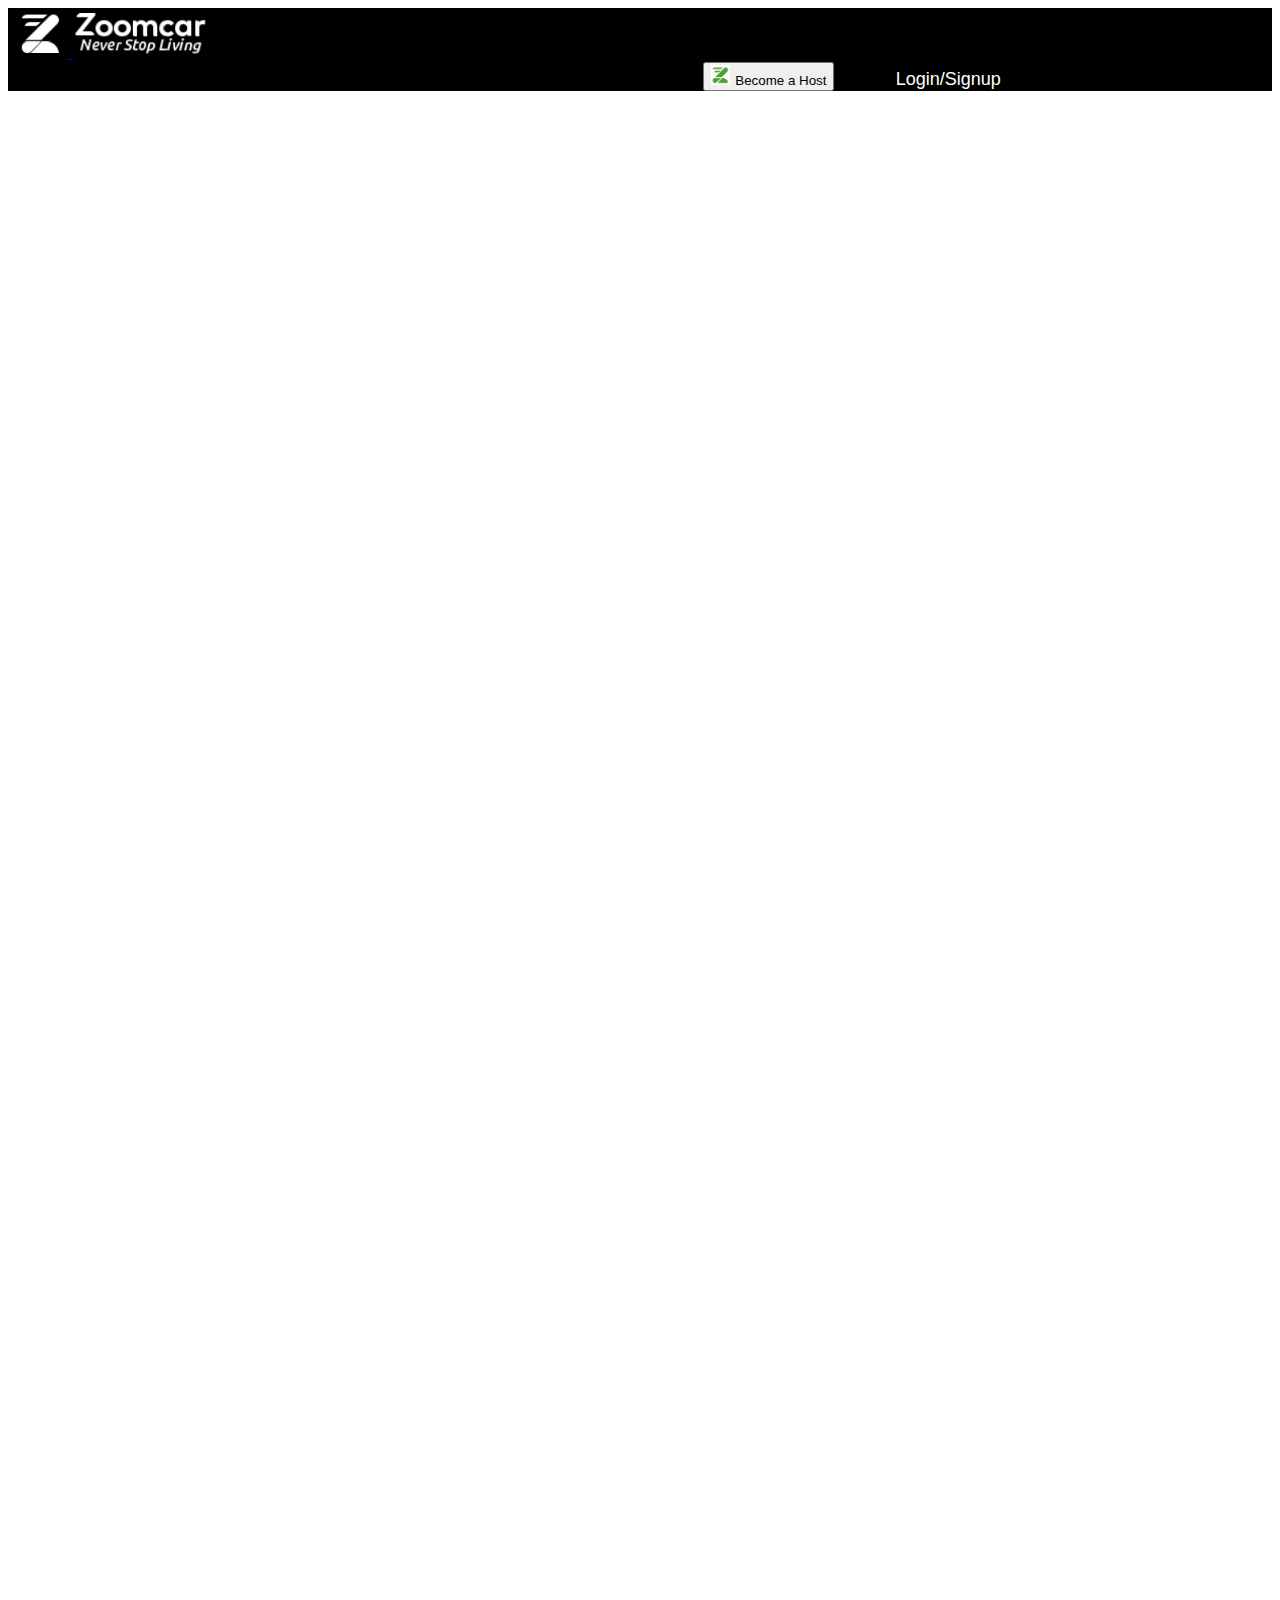
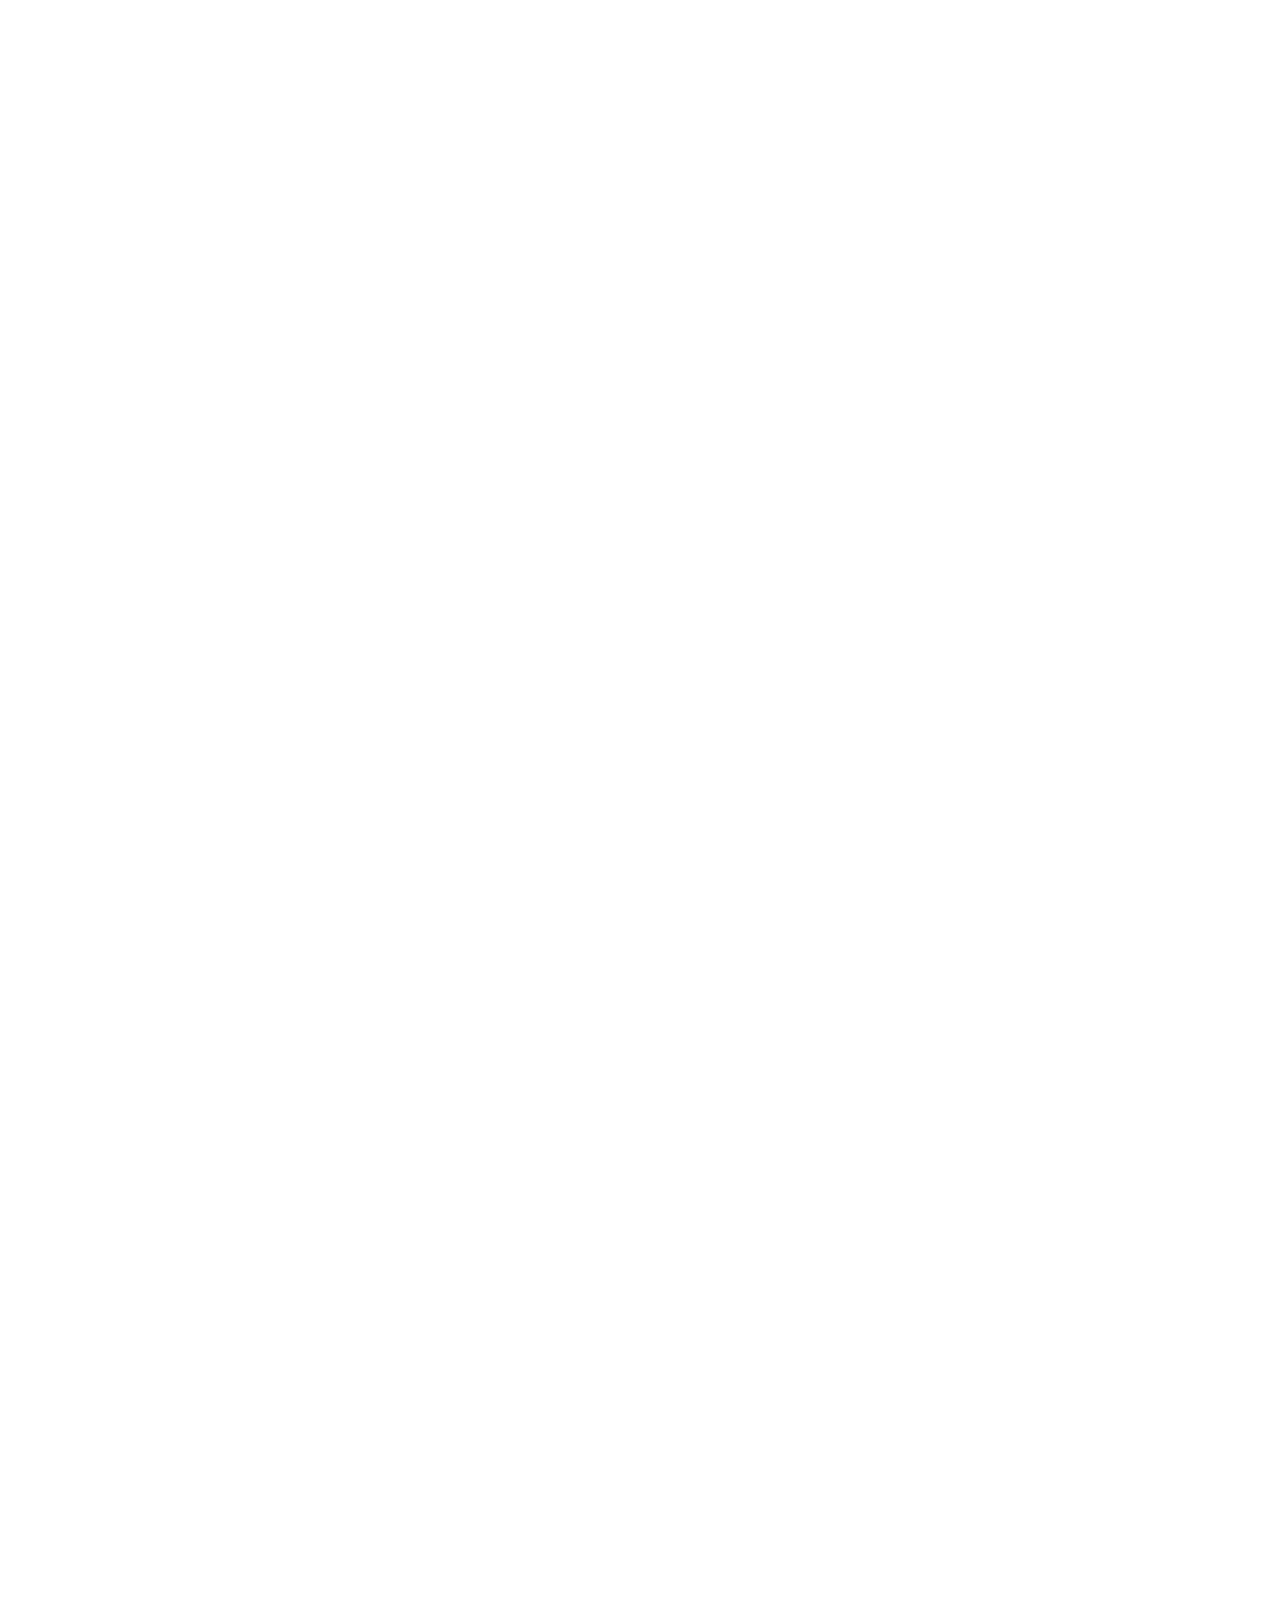
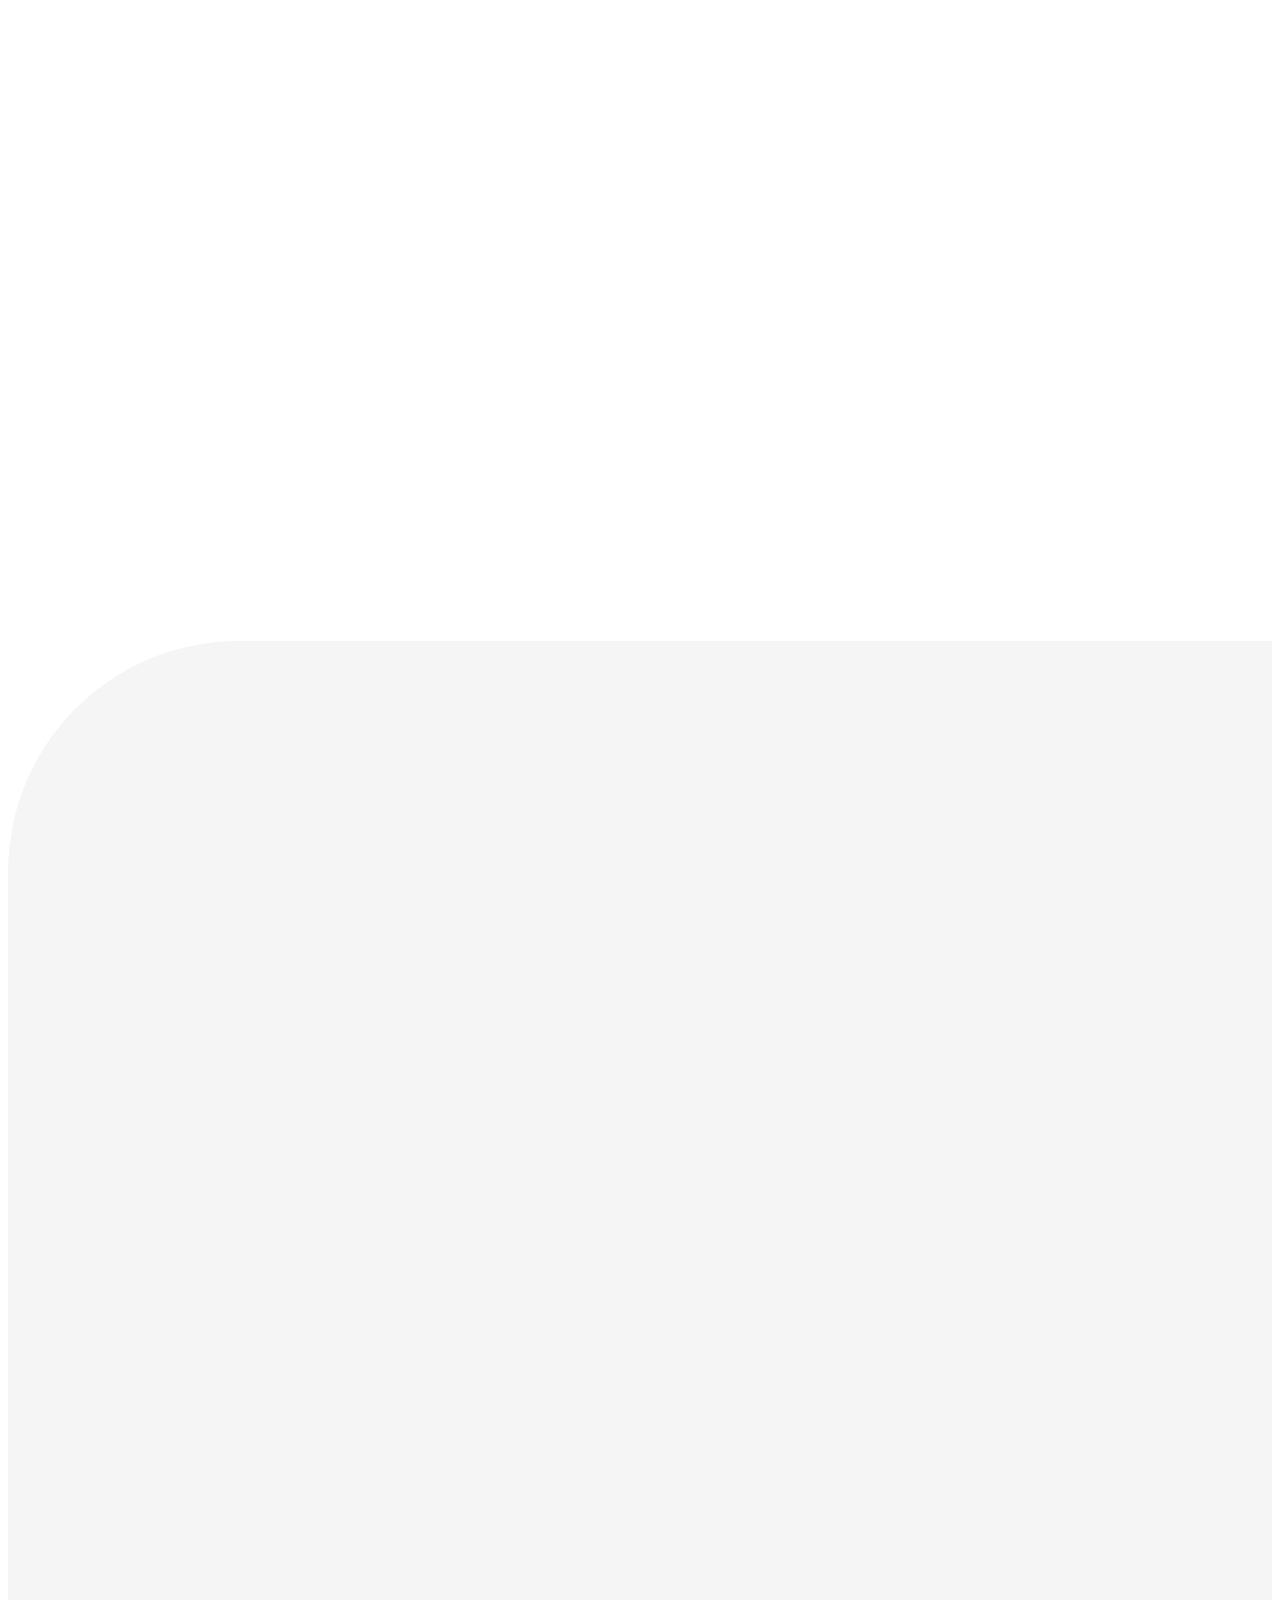
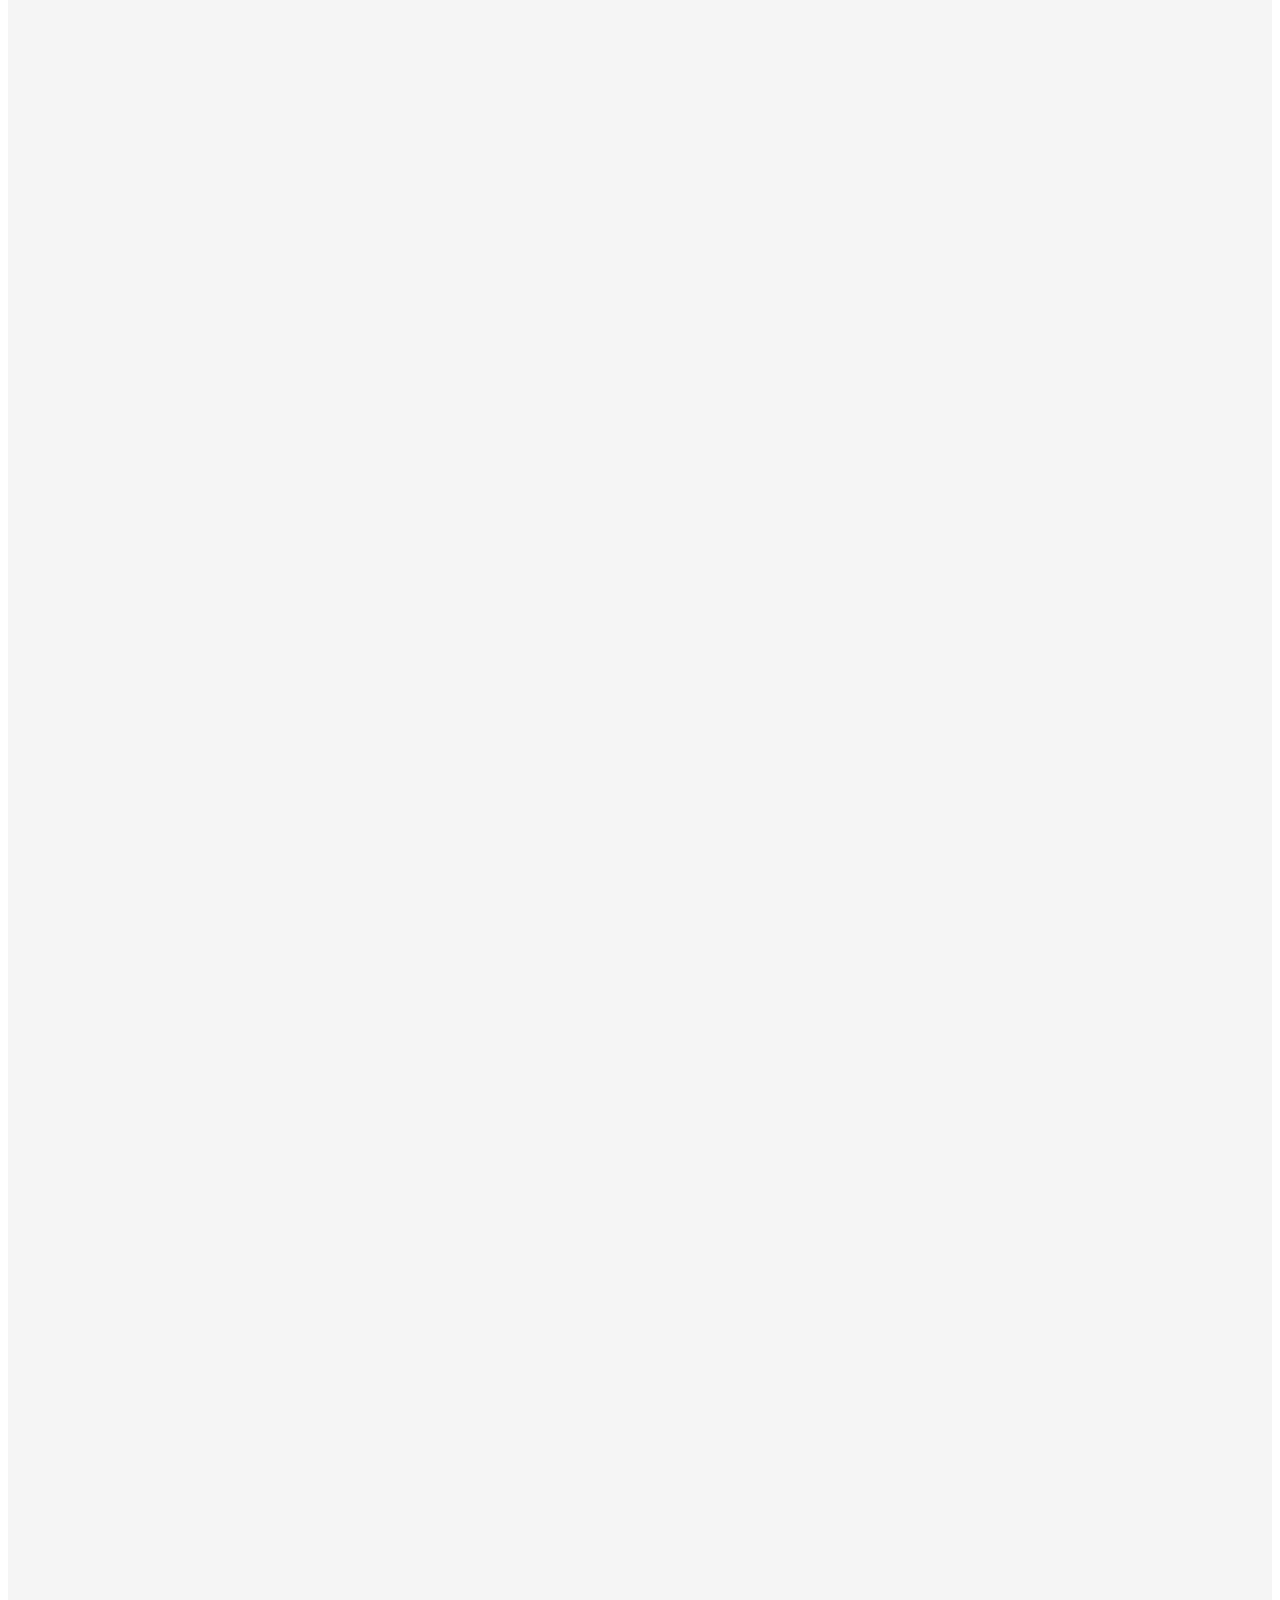
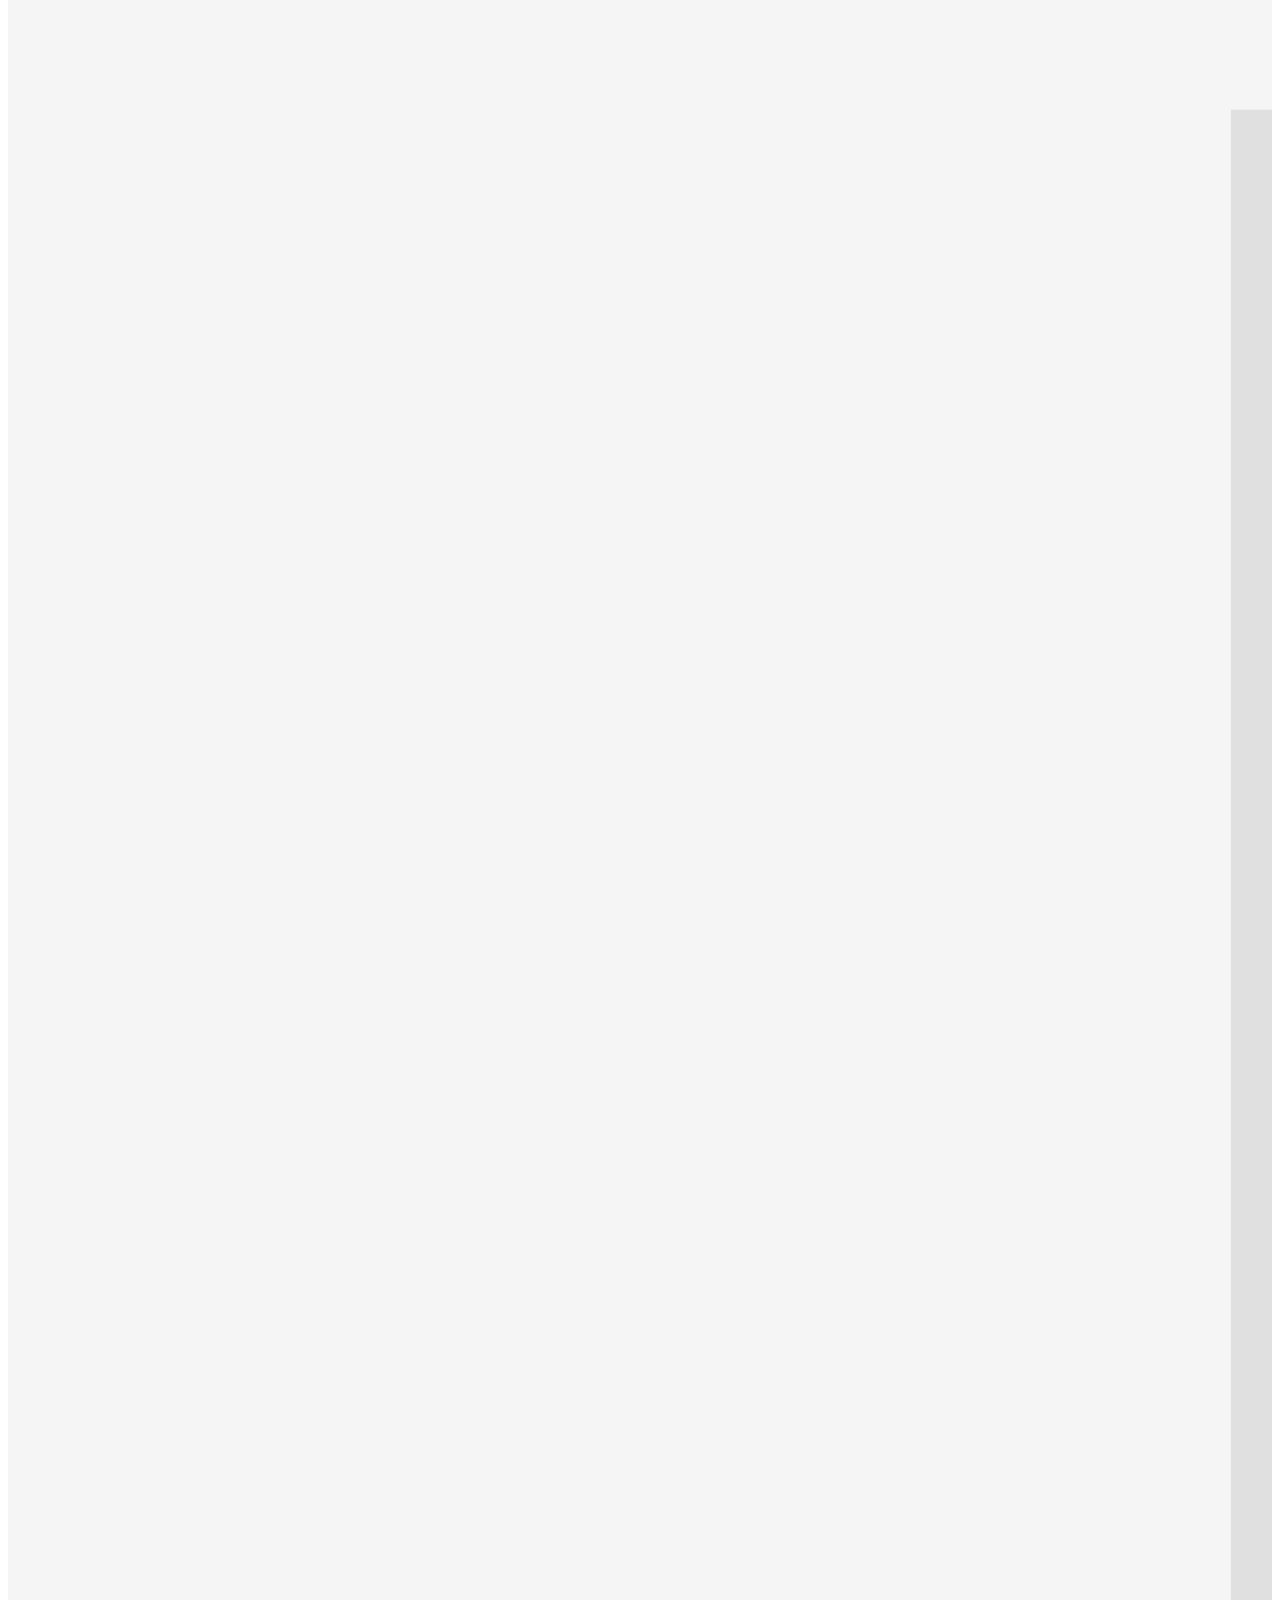
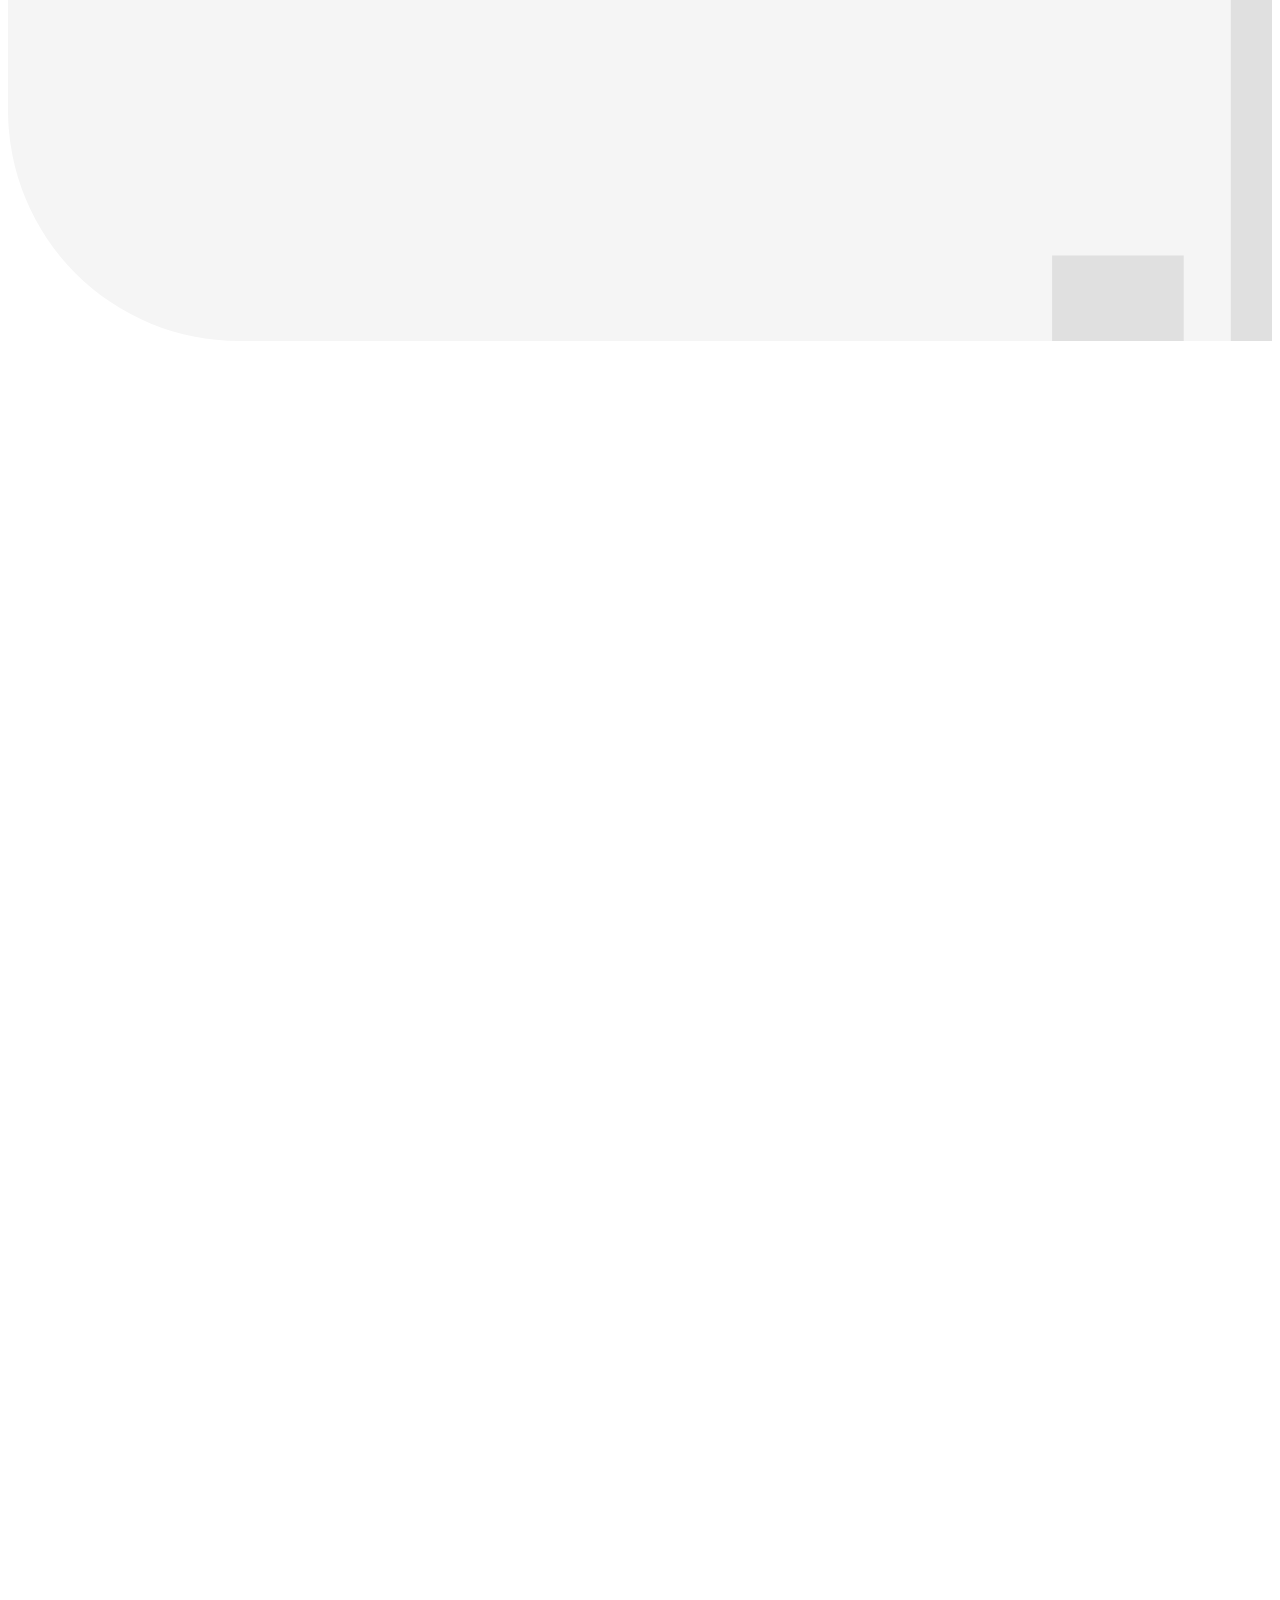
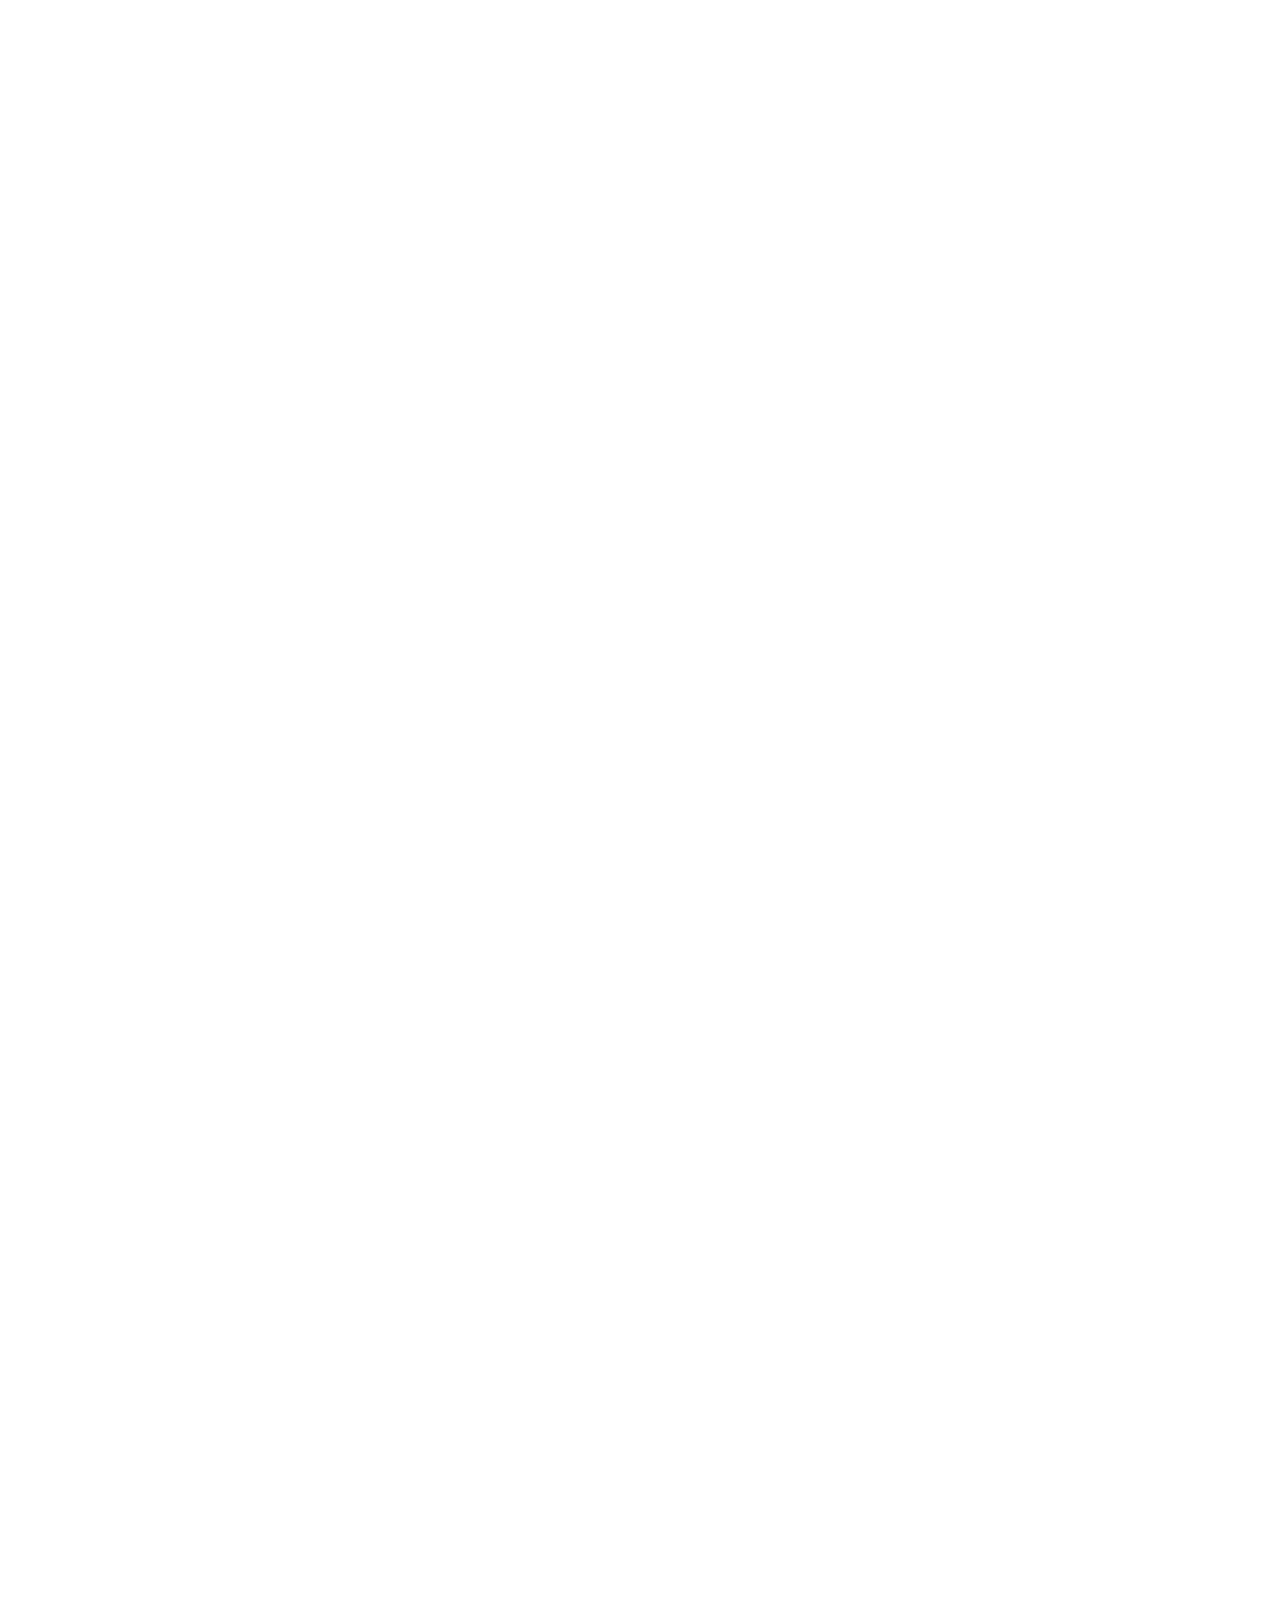
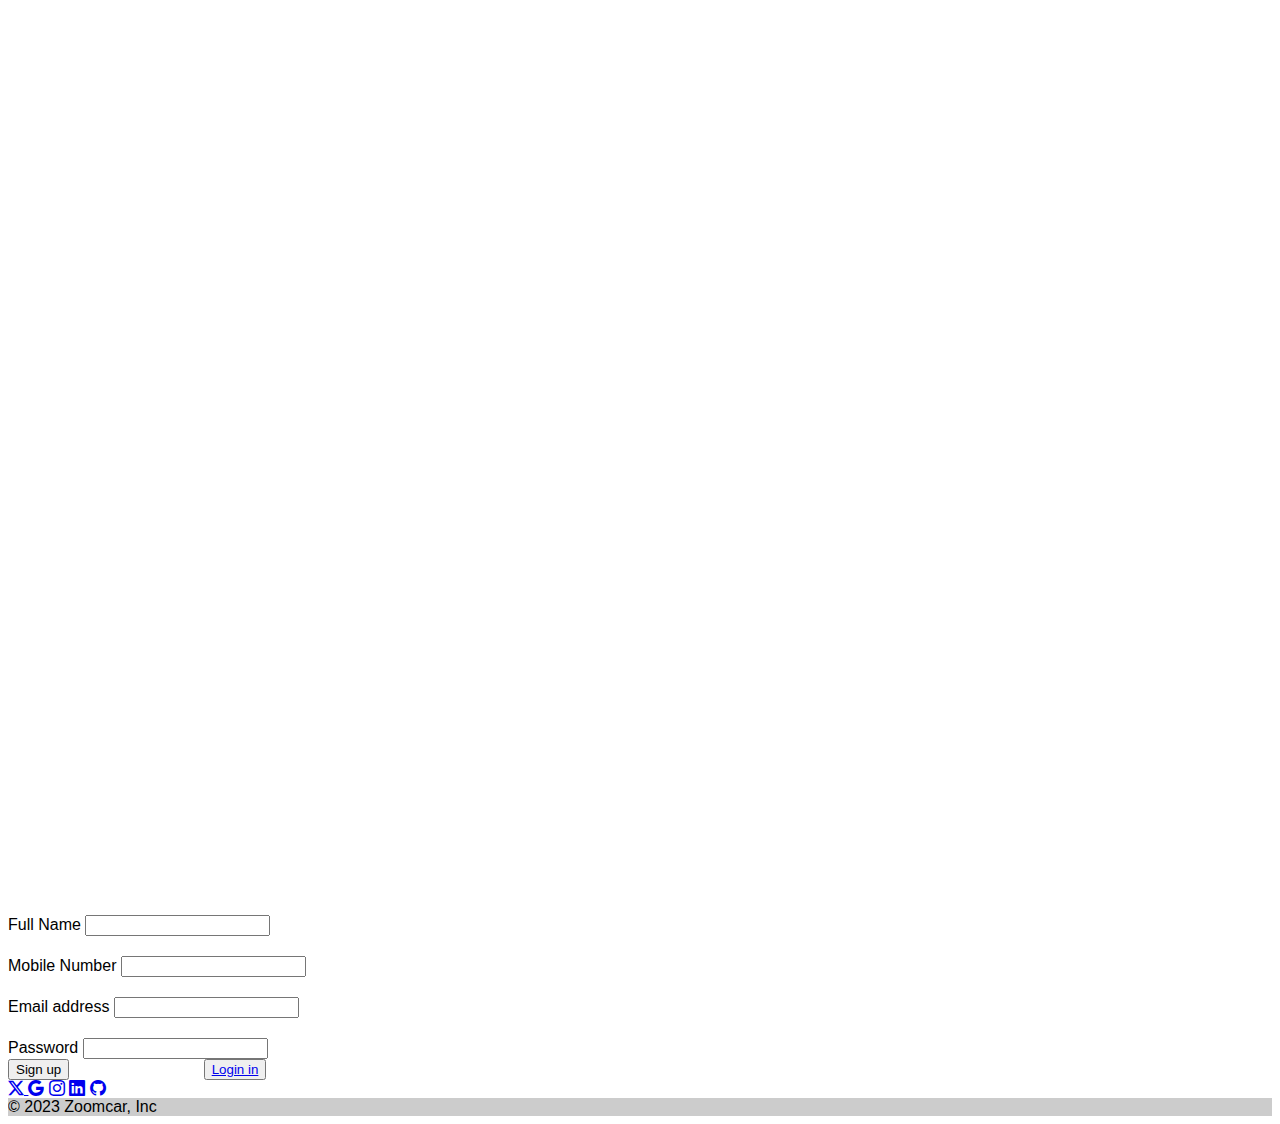
<file: signup.html>
<!DOCTYPE html>
<html lang="en">
<head>
    <meta charset="UTF-8">
    <meta name="viewport" content="width=device-width, initial-scale=1.0">
    <title>Sign Up Page</title>
    <link href="https://cdn.jsdelivr.net/npm/bootstrap@5.3.1/dist/css/bootstrap.min.css" rel="stylesheet"
    integrity="sha384-4bw+/aepP/YC94hEpVNVgiZdgIC5+VKNBQNGCHeKRQN+PtmoHDEXuppvnDJzQIu9" crossorigin="anonymous">
    <link rel="stylesheet" href="./css/styles.css">
    <link rel="stylesheet" href="https://cdn.jsdelivr.net/npm/bootstrap-icons@1.11.0/font/bootstrap-icons.css">
</head>
<body>
     <!-- Navbar -->
     <nav class="navbar navbar-expand-lg navbar-dark" style="background-color: black">
        <a class="navbar-brand" href="#">

            <img src="./images/logo.png" alt="" height="50">
            <img src="./images/logo1.png" alt="" height="50">
        </a>

        <div class="collapse navbar-collapse">
            <a href="" style="font-size: large;"><button class="btn btn-light rounded-pill px-2" type="button"><img
                        class="button-logo" height=20 src="./images/button_logo.png" alt="">Become a Host</button></a>
            <a href=""
                style="margin-left: 10%;margin-right: 10%; font-size: large;color: white;text-decoration: none;">Login/Signup</a>

        </div>
    </nav>
    <section>
        <section class="vh-100">
            <div class="container py-5 h-100">
              <div class="row d-flex align-items-center justify-content-center h-100">
                <div class="col-md-8 col-lg-7 col-xl-6">
                  <img src="./images/signup page.svg" height="12000" width="9000"  style="border-radius: 40px;"
                    class="img-fluid" alt="Phone image">
                </div>
                <div class="col-md-7 col-lg-5 col-xl-5 offset-xl-1">
                  <form>
                    <!-- first name -->
                    <div class="form-outline mb-4">
                        <label class="form-label" for="form1Example13">Full Name</label>
                        <input type="email" id="form1Example13" class="form-control form-control-lg" />
                    
                    <!-- last name -->
                    <div class="form-outline mb-4">
                        <label class="form-label" for="form1Example13">Mobile Number</label>
                        <input type="email" id="form1Example13" class="form-control form-control-lg" />
                       
                       

                    <!-- Email input -->
                    <div class="form-outline mb-4">
                      <label class="form-label" for="form1Example13">Email address</label>
                      <input type="email" id="form1Example13" class="form-control form-control-lg" />
                     
                    </div>
          
                    <!-- Password input -->
                    <div class="form-outline mb-4">
                        <label class="form-label" for="form1Example23">Password</label>
                        <input type="password" id="form1Example23" class="form-control form-control-lg" />
                     
                    </div>
          
                    
          
                    <!-- Submit button -->
                    <button type="submit" style="margin-right: 130px;" class="btn btn-primary btn-lg btn-block">Sign up</button>
                    <button type="submit"   class="btn btn-primary btn-lg btn-block"><a href="./login.html">Login in</a></button>
                  </form>
                </div>
              </div>
            </div>
          </section>
    </section>

 <!-- Footer -->
 <footer class="bg-dark text-center text-white">
    <!-- Grid container -->
    <div class="container p-4 pb-0">
        <!-- Section: Social media -->
        <section class="mb-4">

            <!-- Twitter -->
            <a class="btn btn-outline-light btn-floating m-1" href="#!" role="button">
                <i class="bi bi-twitter-x"></i>
                </a>

            <!-- Google -->
            <a class="btn btn-outline-light btn-floating m-1" href="#!" role="button">
                <i class="bi bi-google"></i></a>

            <!-- Instagram -->
            <a class="btn btn-outline-light btn-floating m-1" href="#!" role="button">
                <i class="bi bi-instagram"></i></a>

            <!-- Linkedin -->
            <a class="btn btn-outline-light btn-floating m-1" href="#!" role="button">
                <i class="bi bi-linkedin"></i></a>

            <!-- Github -->
            <a class="btn btn-outline-light btn-floating m-1" href="#!" role="button">
                <i class="bi bi-github"></i></a>
        </section>
        <!-- Section: Social media -->
    </div>
    <!-- Grid container -->

    <!-- Copyright -->
    <div class="text-center p-3" style="background-color: rgba(0, 0, 0, 0.2);">
        © 2023 Zoomcar, Inc
    </div>
    
</footer>
    
    
</body>
</html>
</file>
<file: css/styles.css>
/* index1 page */
html,
body {
    overflow-x: hidden;
}

#title {
    background: linear-gradient(-45deg, #ee7752, #e73c7e, #23a6d5, #23d5ab);
    background-size: 400% 400%;
    animation: gradient 15s ease infinite;
    height: 100vh;
    font-family: 'IBM Plex Sans', sans-serif;
}

.navbar-light .nav-item:hover .nav-link {
    color: black;
}

.button-logo {
    margin-right: 5px;
}

@keyframes gradient {
    0% {
        background-position: 0% 50%;
    }

    50% {
        background-position: 100% 50%;
    }

    100% {
        background-position: 0% 50%;
    }
}

.collapse {
    margin-left: 55%;
}



@import url('https://fonts.googleapis.com/css2?family=Roboto:wght@500&display=swap');

body {
    background: #F5F1EE;
    font-family: 'Roboto', sans-serif;
}

.card {
    width: 250px;
    border-radius: 10px;
}

.card-img-top {
    border-top-right-radius: 10px;
    border-top-left-radius: 10px;
}

span.text-muted {
    font-size: 12px;
}

small.text-muted {
    font-size: 8px;
}

h5.mb-0 {
    font-size: 1rem;
}

small.ghj {
    font-size: 9px;
}

.mid {
    background: #ECEDF1;
}

h6.ml-1 {
    font-size: 13px;
}

small.key {
    text-decoration: underline;
    font-size: 9px;
    cursor: pointer;
}

.btn-danger {
    color: #FFCBD2;
}

.btn-danger:focus {
    box-shadow: none;
}

small.justify-content-center {
    font-size: 9px;
    cursor: pointer;
    text-decoration: underline;
}

@media screen and (max-width:600px) {
    .col-sm-4 {
        margin-bottom: 50px;
    }
}

body {
    background: white;
}

.section-center {
    background-image: url(/zoomcar/images/car-img.jpg);
    background-size: 1270px 560px;


}

.section {
    position: relative;
    height: 100vh;
}

.section .section-center {
    position: absolute;
    top: 50%;
    left: 0;
    right: 0;
    -webkit-transform: translateY(-50%);
    transform: translateY(-50%)
}

#booking {
    font-family: 'Raleway', sans-serif
}

.booking-form {
    position: relative;
    max-width: 642px;
    width: 100%;
    margin: auto;
    padding: 40px;
    overflow: hidden;
    background-image: url(/images/car-img.jpg);
    background-size: cover;
    border-radius: 5px;
    z-index: 20
}

.booking-form::before {
    content: '';
    position: absolute;
    left: 0;
    right: 0;
    bottom: 0;
    top: 0;

    z-index: -1
}

.booking-form .form-header {
    text-align: center;
    position: relative;
    margin-bottom: 30px
}

.booking-form .form-header h1 {
    font-weight: 700;
    text-transform: capitalize;
    font-size: 42px;
    margin: 0px;

}

.booking-form .form-group {
    position: relative;
    margin-bottom: 30px
}

.booking-form .form-control {

    height: 60px;
    padding: 0px 25px;
    border: none;
    border-radius: 40px;
    -webkit-box-shadow: 0px 0px 0px 2px transparent;
    box-shadow: 0px 0px 0px 2px transparent;
    -webkit-transition: 0.2s;
    transition: 0.2s
}


.booking-form input[type="date"].form-control {
    padding-top: 16px
}

.booking-form input[type="date"].form-control:invalid {
    color: rgba(255, 255, 255, 0.5)
}

.booking-form input[type="date"].form-control+.form-label {
    opacity: 1;
    top: 10px
}

.booking-form input[type="text"].form-control+.form-label {
    opacity: 1;
    top: 7px
}

.booking-form select.form-control {
    -webkit-appearance: none;
    -moz-appearance: none;
    appearance: none
}

.booking-form select.form-control+.select-arrow {
    position: absolute;
    right: 15px;
    top: 50%;
    -webkit-transform: translateY(-50%);
    transform: translateY(-50%);
    width: 32px;
    line-height: 32px;
    height: 32px;
    text-align: center;
    pointer-events: none;
    color: rgba(255, 255, 255, 0.5);
    font-size: 14px
}

.booking-form select.form-control+.select-arrow:after {
    content: '\279C';
    display: block;
    -webkit-transform: rotate(90deg);
    transform: rotate(90deg)
}

.booking-form select.form-control option {
    color: #000
}

.booking-form .form-label {
    position: absolute;
    top: -10px;
    left: 25px;
    opacity: 0;
    color: #ff8846;
    font-size: 11px;
    font-weight: 700;
    text-transform: uppercase;
    letter-spacing: 1.3px;
    height: 15px;
    line-height: 15px;
    -webkit-transition: 0.2s all;
    transition: 0.2s all
}

.booking-form .form-group.input-not-empty .form-control {
    padding-top: 16px
}

.booking-form .form-group.input-not-empty .form-label {
    opacity: 1;
    top: 10px
}

.booking-form .form-group.input-not-empty .form-label {
    opacity: 1;
    top: 10px
}


.booking-form .submit-btn {

    background-color: #e35e0a;
    font-weight: 700;
    height: 60px;
    padding: 10px 30px;
    width: 100%;
    border-radius: 40px;
    border: none;
    text-transform: uppercase;
    font-size: 16px;
    letter-spacing: 1.3px;
    -webkit-transition: 0.2s all;
    transition: 0.2s all
}

.booking-form .submit-btn:hover,
.booking-form .submit-btn:focus {
    opacity: 0.9
}

.process {
    margin-top: 5%;
}



/* login page css  */

.divider:after,
.divider:before {
    content: "";
    flex: 1;
    height: 1px;
    background: #eee;
}


/* signup form css */

.form-outline {

    margin-top: 20px;
}

.card-arrange {
    display: flex;
    justify-content: space-around;
    margin-top: 5%;
}

.card-img-top {
    height: 100%;
    width: 100%;
}

.footer {
    margin-top: 8%;
}

.process {
    height: 0%;
    width: 100%;
}

.car-cards {
    display: flex;
}

.card-index1 {
    align-items: center;
}

















/* host dashboard */


.sidebar {
    margin-top: 6%;
    padding: 0;
    width: 200px;
    background-color: #f1f1f1;
    position: fixed;
    height: 100%;
    overflow-y: hidden;
}

/* Sidebar links */
.sidebar a {
    display: block;
    color: black;
    padding: 16px;
    text-decoration: none;
}

/* Active/current link */
.sidebar a.active {
    background-color: #04AA6D;
    color: white;
}

/* Links on mouse-over */
.sidebar a:hover:not(.active) {
    background-color: #555;
    color: white;
}

/* Page content. The value of the margin-left property should match the value of the sidebar's width property */
div.content {
    margin-left: 200px;
    padding: 1px 16px;
    height: 1000px;
}

/* On screens that are less than 700px wide, make the sidebar into a topbar */
@media screen and (max-width: 700px) {
    .sidebar {
        width: 100%;
        height: auto;
        position: relative;
    }

    .sidebar a {
        float: left;
    }

    div.content {
        margin-left: 0;
    }
}

/* On screens that are less than 400px, display the bar vertically, instead of horizontally */
@media screen and (max-width: 400px) {
    .sidebar a {
        text-align: center;
        float: none;
    }
}
</file>
